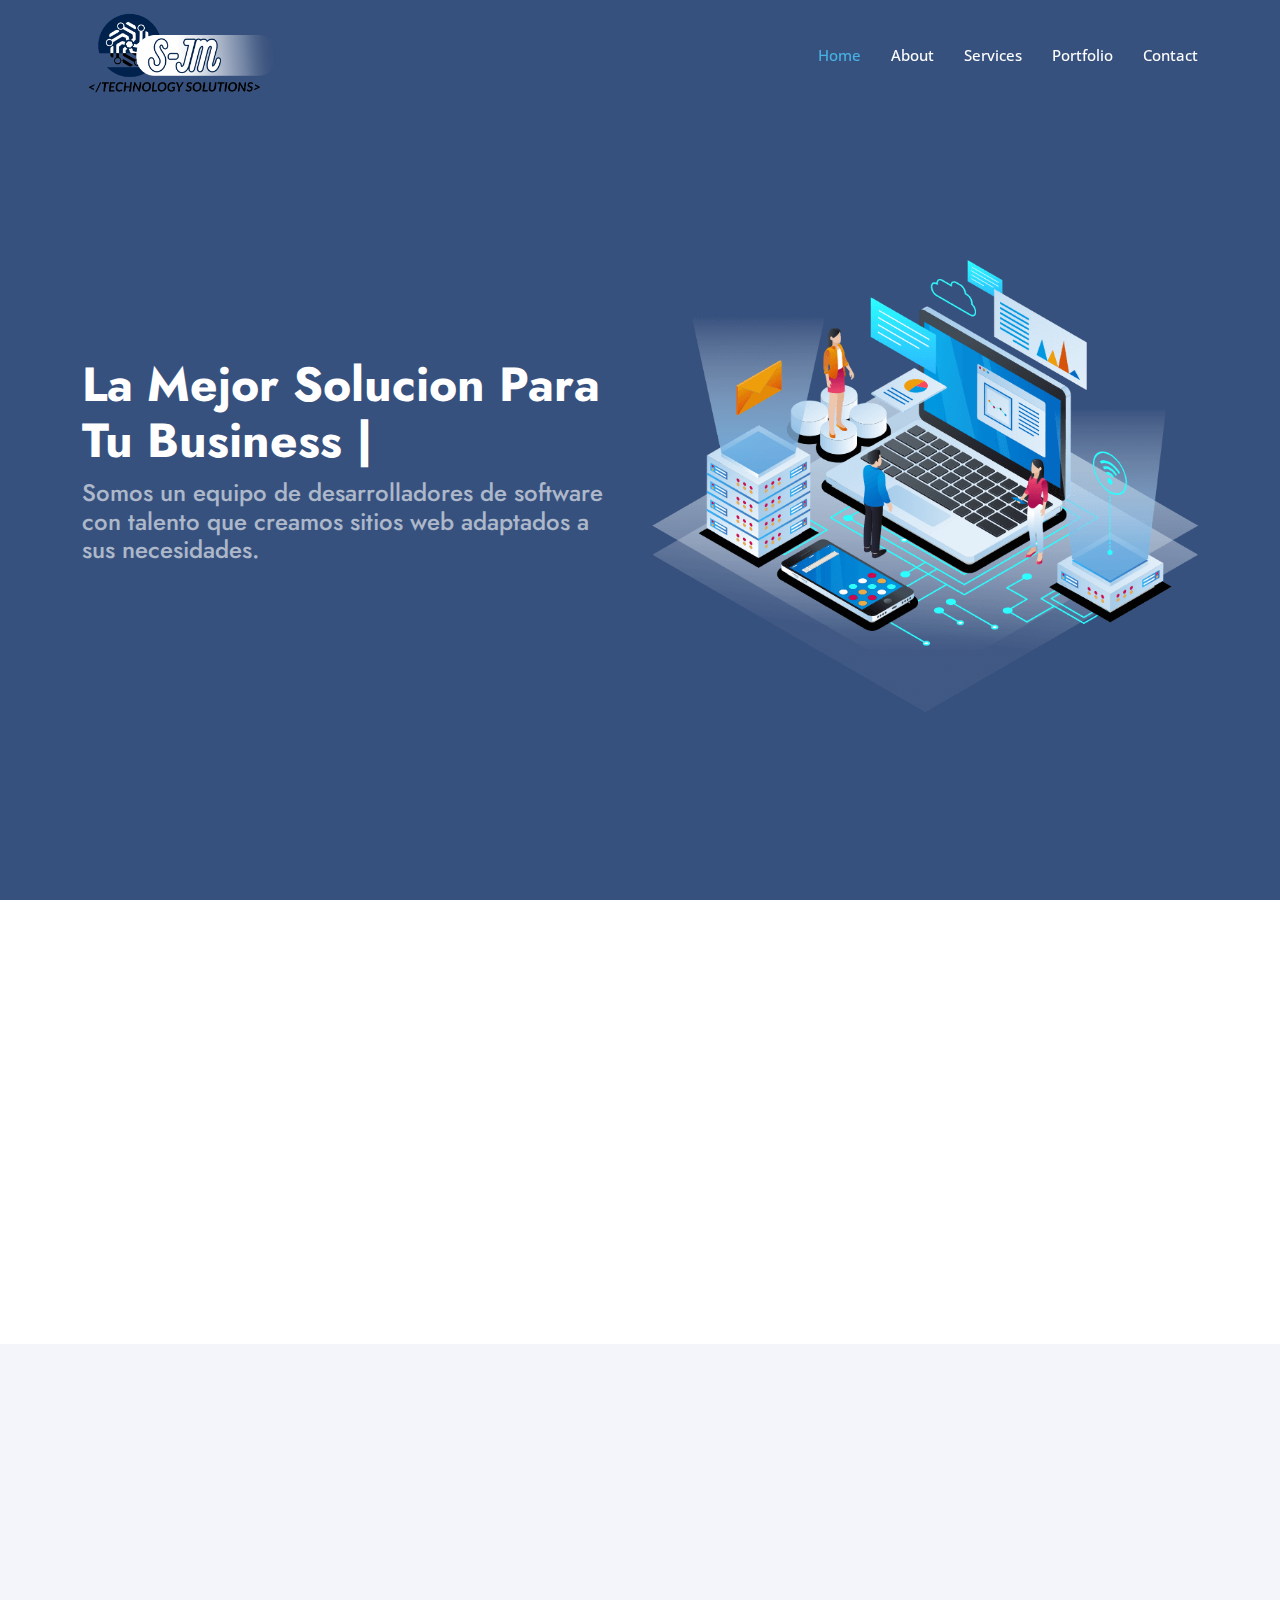
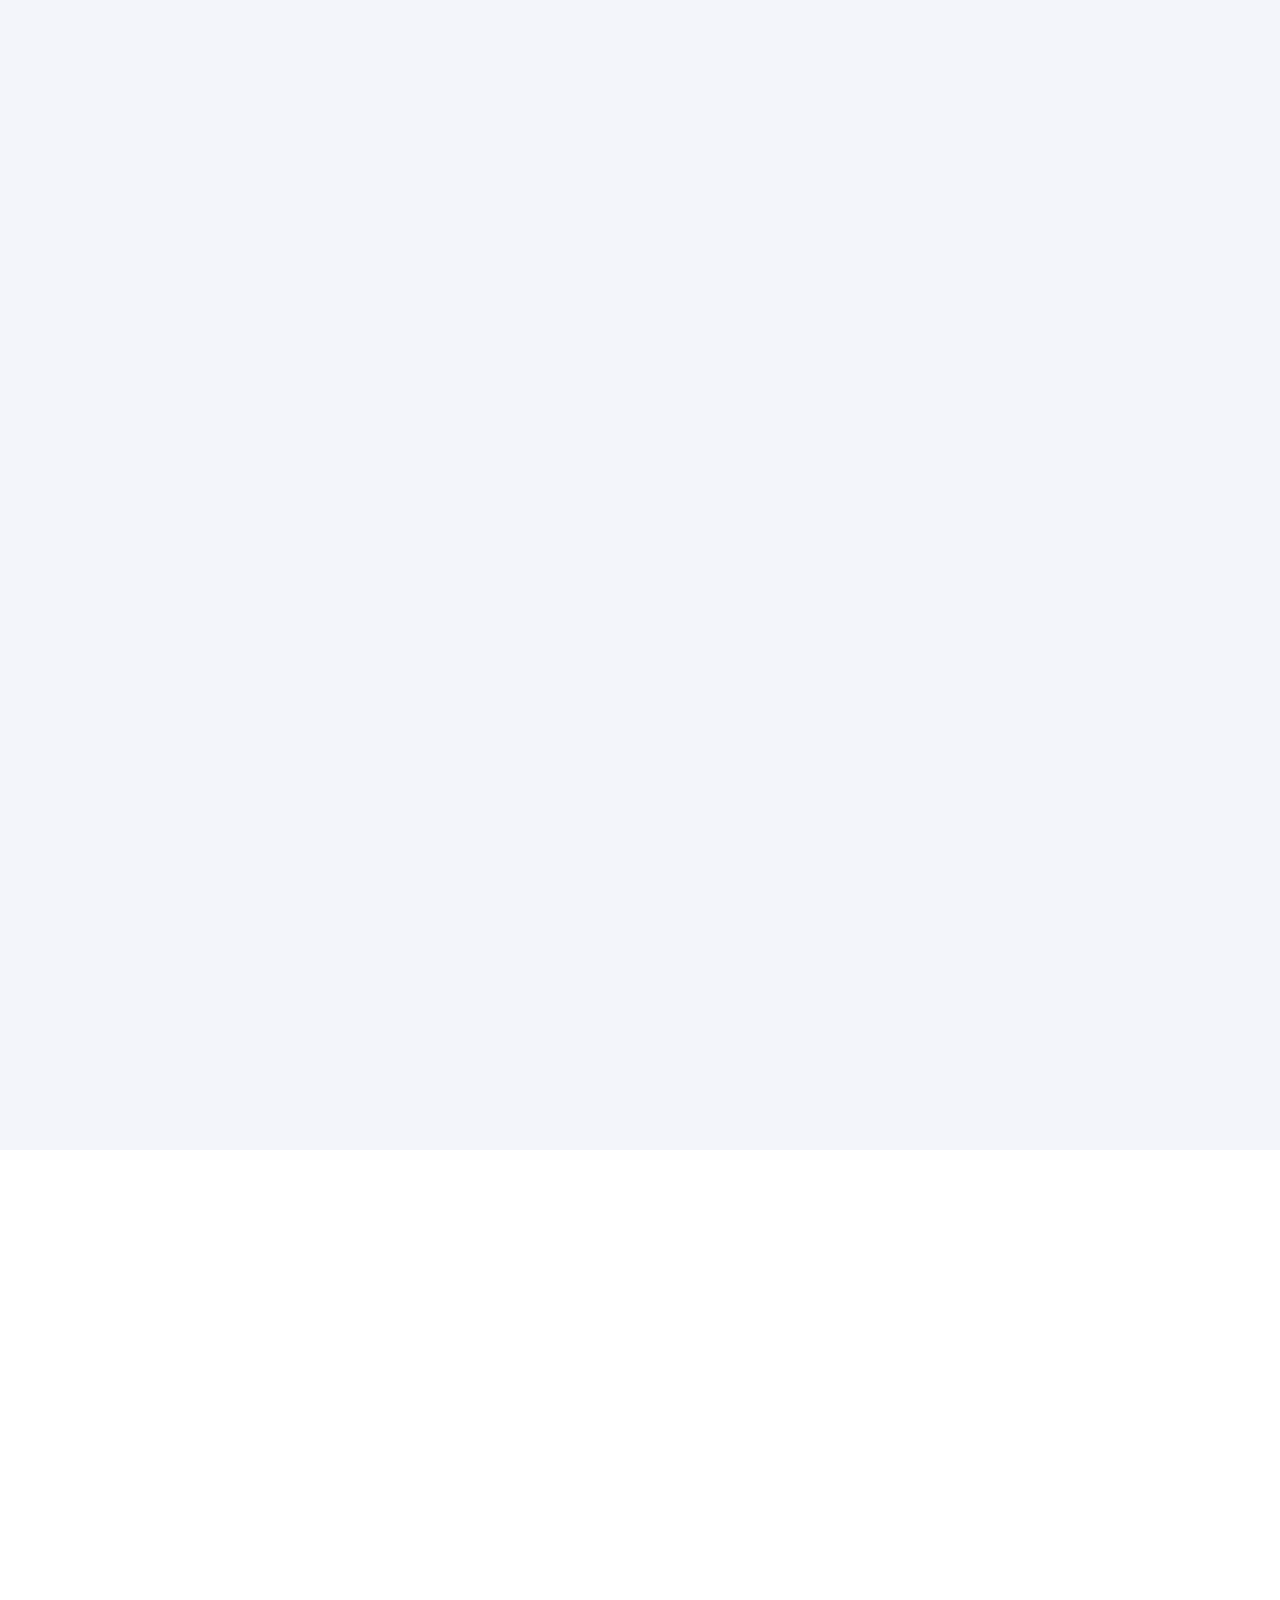
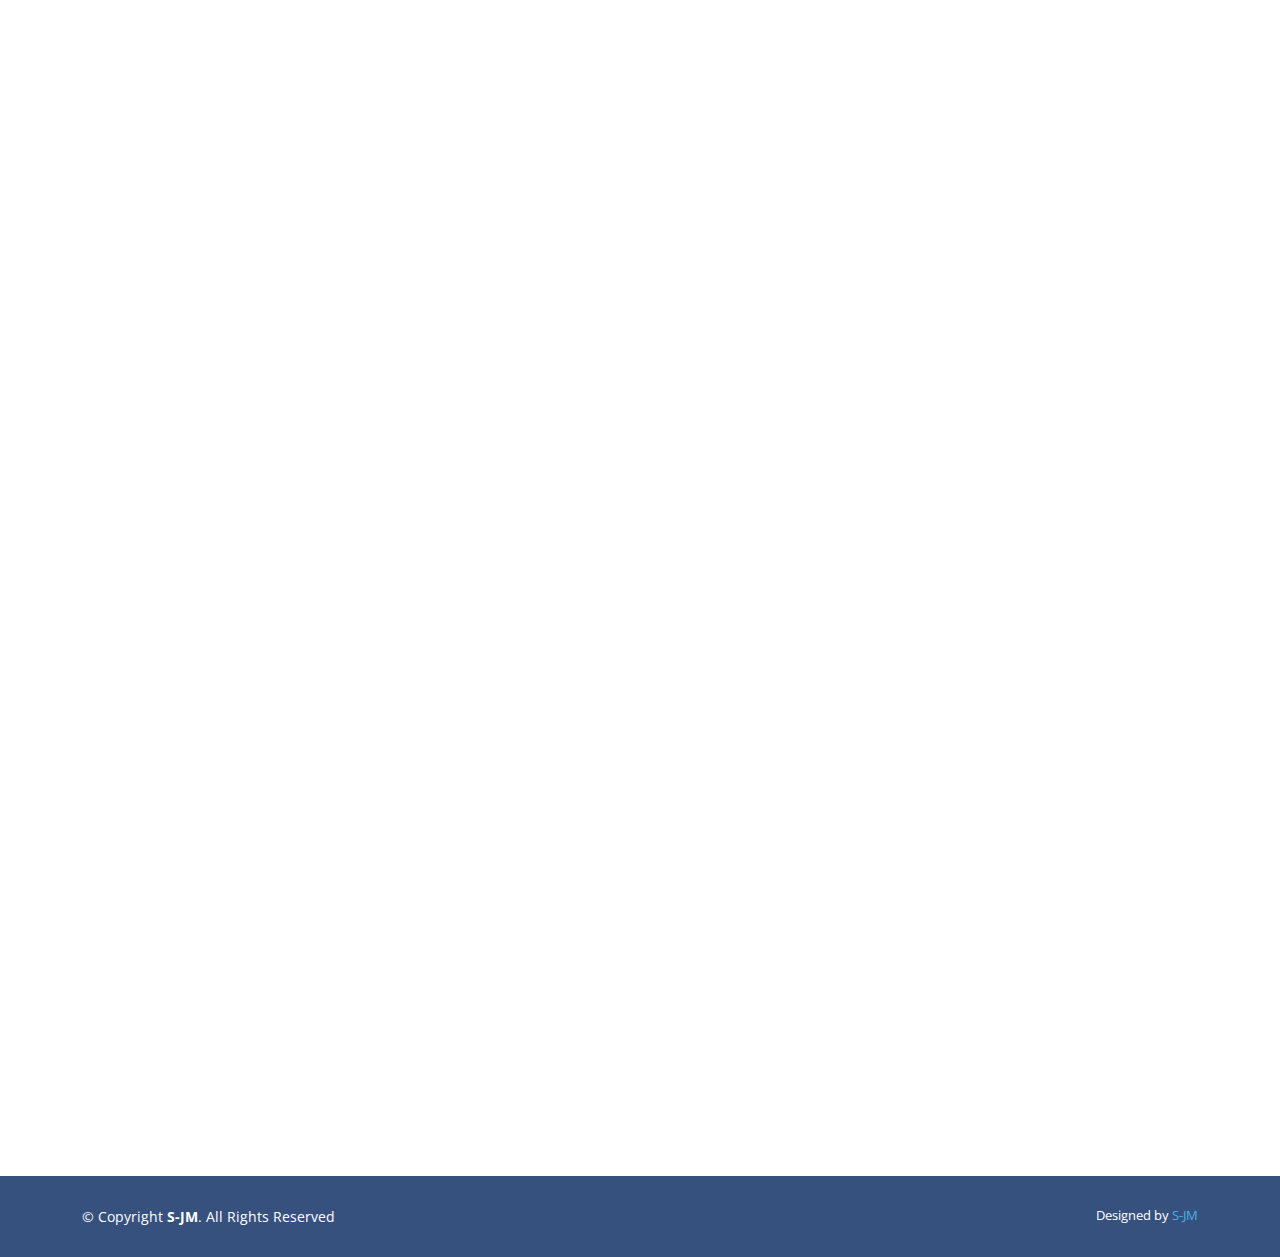
<file: index.html>
<!DOCTYPE html>
<html lang="en">

<head>
  <meta charset="utf-8">
  <meta content="width=device-width, initial-scale=1.0" name="viewport">

  <title>S-JM</title>
  <meta content="" name="description">
  <meta content="" name="keywords">

  <!-- Favicons -->
  <link href="assets/img/favicon.png" rel="icon">
  <link href="assets/img/apple-touch-icon.png" rel="apple-touch-icon">

  <!-- Google Fonts -->
  <link href="https://fonts.googleapis.com/css?family=Open+Sans:300,300i,400,400i,600,600i,700,700i|Jost:300,300i,400,400i,500,500i,600,600i,700,700i|Poppins:300,300i,400,400i,500,500i,600,600i,700,700i" rel="stylesheet">

  <!-- Vendor CSS Files -->
  <link href="assets/vendor/aos/aos.css" rel="stylesheet">
  <link href="assets/vendor/bootstrap/css/bootstrap.min.css" rel="stylesheet">
  <link href="assets/vendor/bootstrap-icons/bootstrap-icons.css" rel="stylesheet">
  <link href="assets/vendor/boxicons/css/boxicons.min.css" rel="stylesheet">
  <link href="assets/vendor/glightbox/css/glightbox.min.css" rel="stylesheet">
  <link href="assets/vendor/remixicon/remixicon.css" rel="stylesheet">
  <link href="assets/vendor/swiper/swiper-bundle.min.css" rel="stylesheet">

  <!-- Template Main CSS File -->
  <link href="assets/css/style.css" rel="stylesheet">
</head>

<body>

  <!-- ======= Header ======= -->
  <header id="header" class="fixed-top ">
    <div class="container d-flex align-items-center">

      <!--<h1 class="logo me-auto"><a href="index.html">sin logo</a></h1>-->
      <!--lo anterior es de prueba -->
       <a href="index.html" class="logo me-auto"><img src="assets/img/innovacode202.png" alt="" class="img-fluid"></a>

      <nav id="navbar" class="navbar">
        <ul>
          <li><a class="nav-link scrollto active" href="#hero">Home</a></li>
          <li><a class="nav-link scrollto" href="#about">About</a></li>
          <li><a class="nav-link scrollto" href="#services">Services</a></li>
          <li><a class="nav-link  active scrollto" href="#portfolio">Portfolio</a></li>
          <li><a class="nav-link scrollto" href="#contact">Contact</a></li>
        </ul>
        <i class="bi bi-list mobile-nav-toggle"></i>
      </nav><!-- .navbar -->

    </div>
  </header><!-- End Header -->

  <!-- ======= Hero Section ======= -->
  <section id="hero" class="d-flex align-items-center">

    <div class="container">
      <div class="row">
        <div class="col-lg-6 d-flex flex-column justify-content-center pt-4 pt-lg-0 order-2 order-lg-1" data-aos="fade-up" data-aos-delay="200">
          <h1>La Mejor Solucion Para Tu  <span id="typed-text"></span><span class="ityped-cursor"> |</span></h1>
          <h2>Somos un equipo de desarrolladores de software con talento que creamos sitios web adaptados a sus necesidades.</h2>
          <div class="d-flex justify-content-center justify-content-lg-start">
           <!-- <a href="#about" class="btn-get-started scrollto">Get Started</a>
            <a href="https://www.youtube.com/watch?=jDDaplaOz7Q" class="glightbox btn-watch-video"><i class="bi bi-play-circle"></i><span>Watch Video</span></a>
         
           -->
          </div>
        </div>
        <div class="col-lg-6 order-1 order-lg-2 hero-img" data-aos="zoom-in" data-aos-delay="200">
          <img src="assets/img/hero-img.png" class="img-fluid animated" alt="">
        </div>
      </div>
    </div>

  </section><!-- End Hero -->

  <main id="main">

    <!-- ======= Clients Section ======= -->
    <!-- para cuando tengamos uno XD-->
  <!--  <section id="clients" class="clients section-bg">
      <div class="container">

        <div class="row" data-aos="zoom-in">

          <div class="col-lg-2 col-md-4 col-6 d-flex align-items-center justify-content-center">
            <img src="assets/img/clients/client-1.png" class="img-fluid" alt="">
          </div>

        </div>

      </div>
    </section>-->
    <!-- End Cliens Section -->

    <!-- ======= About Us Section ======= -->
    <section id="about" class="about">
      <div class="container" data-aos="fade-up">

        <div class="section-title">
          <h2>About Us</h2>
        </div>

        <div class="row content">
          <div class="col-lg-6">
            <p>
              Somos una empresa de desarrollo de software especializada en impulsar la innovación y transformación digital en tu negocio.
            </p>
            <ul>
              <li><i class="ri-check-double-line"></i> Software a medida para tus necesidades.</li>
              <li><i class="ri-check-double-line"></i> Automatización de tareas repetitivas.
                Integración de diferentes sistemas.</li>
              <li><i class="ri-check-double-line"></i> Aplicaciones web y móviles intuitivas.</li>
            </ul>
          </div>
          <div class="col-lg-6 pt-4 pt-lg-0">
            <p>
              En Innovacode, nos regimos por principios fundamentales de innovación, calidad y compromiso. 
              Valoramos la colaboración estrecha con nuestros clientes, fomentando relaciones duraderas basadas 
              en la confianza mutua. Nuestra misión es ser impulsores de la excelencia tecnológica, proporcionando 
              soluciones que no solo cumplan, sino que superen las expectativas de nuestros clientes.
            </p>
            <!-- en caso de mas informacion ejemplo: fotos e informacion de los integrante -->
           <!-- <a href="#" class="btn-learn-more">Learn More</a>-->
          </div>
        </div>

      </div>
    </section><!-- End About Us Section -->

    <!-- ======= Why Us Section ======= -->
    <section id="why-us" class="why-us section-bg">
      <div class="container-fluid" data-aos="fade-up">

        <div class="row">

          <div class="col-lg-7 d-flex flex-column justify-content-center align-items-stretch  order-2 order-lg-1">

            <div class="content">
              <h3>En S-JM <strong>¿Qué hacemos?</strong></h3>
              <p>
                Buscamos constantemente nuevas tecnologías y metodologías para ofrecer soluciones a la vanguardia del mercado,
 nos comprometemos con la entrega de soluciones de alta calidad que satisfagan y superen las expectativas de nuestros clientes y 
 establecemos relaciones duraderas con nuestros clientes basadas en la confianza mutua y el trabajo en equipo.
              </p>
            </div>

            <div class="accordion-list">
              <ul>
                <li>
                  <a data-bs-toggle="collapse" class="collapse" data-bs-target="#accordion-list-1"><span>01</span> Desarrollo de software personalizado <i class="bx bx-chevron-down icon-show"></i><i class="bx bx-chevron-up icon-close"></i></a>
                  <div id="accordion-list-1" class="collapse show" data-bs-parent=".accordion-list">
                    <p>
                      Diseñamos y desarrollamos soluciones de software a medida, adaptadas a las necesidades específicas de cada cliente.
                    </p>
                  </div>
                </li>

                <li>
                  <a data-bs-toggle="collapse" data-bs-target="#accordion-list-2" class="collapsed"><span>02</span> Aplicaciones móviles y web <i class="bx bx-chevron-down icon-show"></i><i class="bx bx-chevron-up icon-close"></i></a>
                  <div id="accordion-list-2" class="collapse" data-bs-parent=".accordion-list">
                    <p>
                      Creamos aplicaciones móviles y sitios web innovadores que destacan por su funcionalidad, diseño intuitivo y rendimiento excepcional.
                    </p>
                  </div>
                </li>

                <li>
                  <a data-bs-toggle="collapse" data-bs-target="#accordion-list-3" class="collapsed"><span>03</span> Mantenimiento y soporte <i class="bx bx-chevron-down icon-show"></i><i class="bx bx-chevron-up icon-close"></i></a>
                  <div id="accordion-list-3" class="collapse" data-bs-parent=".accordion-list">
                    <p>
                      Ofrecemos servicios de mantenimiento continuo y soporte técnico para garantizar el rendimiento y la confiabilidad de las soluciones desarrolladas por S-JM.
                    </p>
                  </div>
                </li>

              </ul>
            </div>

          </div>

          <div class="col-lg-5 align-items-stretch order-1 order-lg-2 img" style='background-image: url("assets/img/why-us.png");' data-aos="zoom-in" data-aos-delay="150">&nbsp;</div>
        </div>

      </div>
    </section><!-- End Why Us Section -->

    <!-- ======= Skills Section ======= -->

    <!-- esto lo podemo quizas usar despues, no lo veo necesario  
    <section id="skills" class="skills">
      <div class="container" data-aos="fade-up">

        <div class="row">
          <div class="col-lg-6 d-flex align-items-center" data-aos="fade-right" data-aos-delay="100">
            <img src="assets/img/skills.png" class="img-fluid" alt="">
          </div>
          <div class="col-lg-6 pt-4 pt-lg-0 content" data-aos="fade-left" data-aos-delay="100">
            <h3>Voluptatem dignissimos provident quasi corporis voluptates</h3>
            <p class="fst-italic">
              Lorem ipsum dolor sit amet, consectetur adipiscing elit, sed do eiusmod tempor incididunt ut labore et dolore
              magna aliqua.
            </p>

            <div class="skills-content">

              <div class="progress">
                <span class="skill">HTML <i class="val">100%</i></span>
                <div class="progress-bar-wrap">
                  <div class="progress-bar" role="progressbar" aria-valuenow="100" aria-valuemin="0" aria-valuemax="100"></div>
                </div>
              </div>

              <div class="progress">
                <span class="skill">CSS <i class="val">90%</i></span>
                <div class="progress-bar-wrap">
                  <div class="progress-bar" role="progressbar" aria-valuenow="90" aria-valuemin="0" aria-valuemax="100"></div>
                </div>
              </div>

              <div class="progress">
                <span class="skill">JavaScript <i class="val">75%</i></span>
                <div class="progress-bar-wrap">
                  <div class="progress-bar" role="progressbar" aria-valuenow="75" aria-valuemin="0" aria-valuemax="100"></div>
                </div>
              </div>

              <div class="progress">
                <span class="skill">Photoshop <i class="val">55%</i></span>
                <div class="progress-bar-wrap">
                  <div class="progress-bar" role="progressbar" aria-valuenow="55" aria-valuemin="0" aria-valuemax="100"></div>
                </div>
              </div>

            </div>

          </div>
        </div>

      </div>
    </section>
    -->
    <!-- End Skills Section -->

    <!-- ======= Services Section ======= -->
    <section id="services" class="services section-bg">
      <div class="container" data-aos="fade-up">

        <div class="section-title">
          <h2>Services</h2>
          <p>Nuestra gamas de servicios que ofrecemos y muchos mas </p>
        </div>

        <div class="row">
          <div class="col-xl-3 col-md-6 d-flex align-items-stretch" data-aos="zoom-in" data-aos-delay="100">
            <div class="icon-box">
              <div class="icon"><i class="bx bxl-dribbble"></i></div>
              <h4><a href="">Desarrollo de software a medida</a></h4>
              <ul>
                <li> Sitios web , Aplicaciones web.</li>
              <li> Aplicaciones móviles,Software de escritorio. </li>
                <li> Creacion e integración de APIs.</li>
              </ul>
            </div>
          </div>

          <div class="col-xl-3 col-md-6 d-flex align-items-stretch mt-4 mt-md-0" data-aos="zoom-in" data-aos-delay="200">
            <div class="icon-box">
              <div class="icon"><i class="bx bx-file"></i></div>
              <h4><a href="">Consultoría tecnológica</a></h4>
              <ul>
                <li> Implementación de software.</li>
              <li> Arquitectura de software.</li>
                <li> Gestión de proyectos.</li>
              </ul>
            </div>
          </div>

          <div class="col-xl-3 col-md-6 d-flex align-items-stretch mt-4 mt-xl-0" data-aos="zoom-in" data-aos-delay="300">
            <div class="icon-box">
              <div class="icon"><i class="bx bx-tachometer"></i></div>
              <h4><a href=""> Mantenimiento y soporte</a></h4>
              <ul>
                <li> Soporte técnico.</li>
              <li> Mantenimiento preventivo.</li>
                <li> Monitoreo de sistemas.</li>
                <li> Disaster recovery.</li>
              </ul>
            </div>
          </div>

          <div class="col-xl-3 col-md-6 d-flex align-items-stretch mt-4 mt-xl-0" data-aos="zoom-in" data-aos-delay="400">
            <div class="icon-box">
              <div class="icon"><i class="bx bx-layer"></i></div>
              <h4><a href="">Otros servicios</a></h4>
              <li> Diseño y desarrollo de interfaces de usuario.</li>
              <li> Alojamiento web y gestión de servidores.</li>
                <li> Análisis de datos.</li>
            </div>
          </div>

        </div>

      </div>
    </section><!-- End Services Section -->

    <!-- ======= Portfolio Section ======= -->
    <!--cuando tengamos portafolio xd ////////////////////////////////
    -->
    <section id="portfolio" class="portfolio">
      <div class="container" data-aos="fade-up">

        <div class="section-title">
          <h2>Portfolio</h2>
          <p>Nuestro portafolio, tiene una colección seleccionada de proyectos que demuestran nustras capacidades en desarrollo de software y diseño web.</p>
        </div>

        <ul id="portfolio-flters" class="d-flex justify-content-center" data-aos="fade-up" data-aos-delay="100">
          <li data-filter="*" class="filter-active">All</li>
          <li data-filter=".filter-app">Software</li>
          <li data-filter=".filter-card">App movil</li>
          <li data-filter=".filter-web">Web</li>
        </ul>

        <div class="row portfolio-container" data-aos="fade-up" data-aos-delay="200">

          <div class="col-lg-4 col-md-6 portfolio-item filter-app">
            <div class="portfolio-img"><img src="assets/img/portfolio/Calendario.png" class="img-fluid" alt=""></div>
            <div class="portfolio-info">
              <h4>Calendario de eventos</h4>
              <a href="assets/img/portfolio/Calendario.png" data-gallery="portfolioGallery" class="portfolio-lightbox preview-link"><i class="bx bx-plus"></i></a>
              <a href="portfolio-details.html" class="details-link" title="More Details"><i class="bx bx-link"></i></a>
            </div>
          </div>

          <div class="col-lg-4 col-md-6 portfolio-item filter-web">
            <div class="portfolio-img"><img src="assets/img/portfolio/e-learning4.jpg" class="img-fluid" alt=""></div>
            <div class="portfolio-info">
              <h4>E-learning</h4>
              <a href="assets/img/portfolio/e-learning4.jpg" data-gallery="portfolioGallery" class="portfolio-lightbox preview-link" ><i class="bx bx-plus"></i></a>
              <a href="portfolio-details-e-learning.html" class="details-link" title="More Details"><i class="bx bx-link"></i></a>
            </div>
          </div>

          <div class="col-lg-4 col-md-6 portfolio-item filter-card">
            <div class="portfolio-img"><img src="assets/img/portfolio/divisas-telefonoc.jpg" class="img-fluid" alt=""></div>
            <div class="portfolio-info">
              <h4>App cambio efectivo</h4>
              <a href="assets/img/portfolio/divisas-telefono.jpg" data-gallery="portfolioGallery" class="portfolio-lightbox preview-link"><i class="bx bx-plus"></i></a>
              <a href="portfolio-details-app.html" class="details-link" title="More Details"><i class="bx bx-link"></i></a>
            </div>
          </div>

        </div>

      </div>
    </section>
    
    <!-- End Portfolio Section -->

    <!-- ======= Team Section ======= -->

    <!--
    <section id="team" class="team section-bg">
      <div class="container" data-aos="fade-up">

        <div class="section-title">
          <h2>Team</h2>
          <p>Magnam dolores commodi suscipit. Necessitatibus eius consequatur ex aliquid fuga eum quidem. Sit sint consectetur velit. Quisquam quos quisquam cupiditate. Et nemo qui impedit suscipit alias ea. Quia fugiat sit in iste officiis commodi quidem hic quas.</p>
        </div>

        <div class="row">

          <div class="col-lg-6" data-aos="zoom-in" data-aos-delay="100">
            <div class="member d-flex align-items-start">
              <div class="pic"><img src="assets/img/team/team-1.jpg" class="img-fluid" alt=""></div>
              <div class="member-info">
                <h4>S</h4>
                <span>Chief Executive Officer</span>
                <p>Explicabo voluptatem mollitia et repellat qui dolorum quasi</p>
                <div class="social">
                  <a href=""><i class="ri-twitter-fill"></i></a>
                  <a href=""><i class="ri-facebook-fill"></i></a>
                  <a href=""><i class="ri-instagram-fill"></i></a>
                  <a href=""> <i class="ri-linkedin-box-fill"></i> </a>
                </div>
              </div>
            </div>
          </div>

          <div class="col-lg-6 mt-4 mt-lg-0" data-aos="zoom-in" data-aos-delay="200">
            <div class="member d-flex align-items-start">
              <div class="pic"><img src="assets/img/team/team-2.jpg" class="img-fluid" alt=""></div>
              <div class="member-info">
                <h4>J</h4>
                <span>Product Manager</span>
                <p>Aut maiores voluptates amet et quis praesentium qui senda para</p>
                <div class="social">
                  <a href=""><i class="ri-twitter-fill"></i></a>
                  <a href=""><i class="ri-facebook-fill"></i></a>
                  <a href=""><i class="ri-instagram-fill"></i></a>
                  <a href=""> <i class="ri-linkedin-box-fill"></i> </a>
                </div>
              </div>
            </div>
          </div>

          <div class="col-lg-6 mt-4" data-aos="zoom-in" data-aos-delay="300">
            <div class="member d-flex align-items-start">
              <div class="pic"><img src="assets/img/team/team-3.jpg" class="img-fluid" alt=""></div>
              <div class="member-info">
                <h4>M</h4>
                <span>CTO</span>
                <p>Quisquam facilis cum velit laborum corrupti fuga rerum quia</p>
                <div class="social">
                  <a href=""><i class="ri-twitter-fill"></i></a>
                  <a href=""><i class="ri-facebook-fill"></i></a>
                  <a href=""><i class="ri-instagram-fill"></i></a>
                  <a href=""> <i class="ri-linkedin-box-fill"></i> </a>
                </div>
              </div>
            </div>
          </div>

          

        </div>

      </div>
    </section>
  -->
    <!-- End Team Section -->

    <!-- ======= Pricing Section ======= -->

    <!-- 
    <section id="pricing" class="pricing">
      <div class="container" data-aos="fade-up">

        <div class="section-title">
          <h2>Pricing</h2>
          <p>Magnam dolores commodi suscipit. Necessitatibus eius consequatur ex aliquid fuga eum quidem. Sit sint consectetur velit. Quisquam quos quisquam cupiditate. Et nemo qui impedit suscipit alias ea. Quia fugiat sit in iste officiis commodi quidem hic quas.</p>
        </div>

        <div class="row">

          <div class="col-lg-4" data-aos="fade-up" data-aos-delay="100">
            <div class="box">
              <h3>Free Plan</h3>
              <h4><sup>$</sup>0<span>per month</span></h4>
              <ul>
                <li><i class="bx bx-check"></i> Quam adipiscing vitae proin</li>
                <li><i class="bx bx-check"></i> Nec feugiat nisl pretium</li>
                <li><i class="bx bx-check"></i> Nulla at volutpat diam uteera</li>
                <li class="na"><i class="bx bx-x"></i> <span>Pharetra massa massa ultricies</span></li>
                <li class="na"><i class="bx bx-x"></i> <span>Massa ultricies mi quis hendrerit</span></li>
              </ul>
              <a href="#" class="buy-btn">Get Started</a>
            </div>
          </div>

          <div class="col-lg-4 mt-4 mt-lg-0" data-aos="fade-up" data-aos-delay="200">
            <div class="box featured">
              <h3>Business Plan</h3>
              <h4><sup>$</sup>29<span>per month</span></h4>
              <ul>
                <li><i class="bx bx-check"></i> Quam adipiscing vitae proin</li>
                <li><i class="bx bx-check"></i> Nec feugiat nisl pretium</li>
                <li><i class="bx bx-check"></i> Nulla at volutpat diam uteera</li>
                <li><i class="bx bx-check"></i> Pharetra massa massa ultricies</li>
                <li><i class="bx bx-check"></i> Massa ultricies mi quis hendrerit</li>
              </ul>
              <a href="#" class="buy-btn">Get Started</a>
            </div>
          </div>

          <div class="col-lg-4 mt-4 mt-lg-0" data-aos="fade-up" data-aos-delay="300">
            <div class="box">
              <h3>Developer Plan</h3>
              <h4><sup>$</sup>49<span>per month</span></h4>
              <ul>
                <li><i class="bx bx-check"></i> Quam adipiscing vitae proin</li>
                <li><i class="bx bx-check"></i> Nec feugiat nisl pretium</li>
                <li><i class="bx bx-check"></i> Nulla at volutpat diam uteera</li>
                <li><i class="bx bx-check"></i> Pharetra massa massa ultricies</li>
                <li><i class="bx bx-check"></i> Massa ultricies mi quis hendrerit</li>
              </ul>
              <a href="#" class="buy-btn">Get Started</a>
            </div>
          </div>

        </div>

      </div>
    </section>
  -->
    <!-- End Pricing Section -->

    <!-- ======= Frequently Asked Questions Section ======= -->

    <!--
    <section id="faq" class="faq section-bg">
      <div class="container" data-aos="fade-up">

        <div class="section-title">
          <h2>Frequently Asked Questions</h2>
          <p>Magnam dolores commodi suscipit. Necessitatibus eius consequatur ex aliquid fuga eum quidem. Sit sint consectetur velit. Quisquam quos quisquam cupiditate. Et nemo qui impedit suscipit alias ea. Quia fugiat sit in iste officiis commodi quidem hic quas.</p>
        </div>

        <div class="faq-list">
          <ul>
            <li data-aos="fade-up" data-aos-delay="100">
              <i class="bx bx-help-circle icon-help"></i> <a data-bs-toggle="collapse" class="collapse" data-bs-target="#faq-list-1">Non consectetur a erat nam at lectus urna duis? <i class="bx bx-chevron-down icon-show"></i><i class="bx bx-chevron-up icon-close"></i></a>
              <div id="faq-list-1" class="collapse show" data-bs-parent=".faq-list">
                <p>
                  Feugiat pretium nibh ipsum consequat. Tempus iaculis urna id volutpat lacus laoreet non curabitur gravida. Venenatis lectus magna fringilla urna porttitor rhoncus dolor purus non.
                </p>
              </div>
            </li>

            <li data-aos="fade-up" data-aos-delay="200">
              <i class="bx bx-help-circle icon-help"></i> <a data-bs-toggle="collapse" data-bs-target="#faq-list-2" class="collapsed">Feugiat scelerisque varius morbi enim nunc? <i class="bx bx-chevron-down icon-show"></i><i class="bx bx-chevron-up icon-close"></i></a>
              <div id="faq-list-2" class="collapse" data-bs-parent=".faq-list">
                <p>
                  Dolor sit amet consectetur adipiscing elit pellentesque habitant morbi. Id interdum velit laoreet id donec ultrices. Fringilla phasellus faucibus scelerisque eleifend donec pretium. Est pellentesque elit ullamcorper dignissim. Mauris ultrices eros in cursus turpis massa tincidunt dui.
                </p>
              </div>
            </li>

            <li data-aos="fade-up" data-aos-delay="300">
              <i class="bx bx-help-circle icon-help"></i> <a data-bs-toggle="collapse" data-bs-target="#faq-list-3" class="collapsed">Dolor sit amet consectetur adipiscing elit? <i class="bx bx-chevron-down icon-show"></i><i class="bx bx-chevron-up icon-close"></i></a>
              <div id="faq-list-3" class="collapse" data-bs-parent=".faq-list">
                <p>
                  Eleifend mi in nulla posuere sollicitudin aliquam ultrices sagittis orci. Faucibus pulvinar elementum integer enim. Sem nulla pharetra diam sit amet nisl suscipit. Rutrum tellus pellentesque eu tincidunt. Lectus urna duis convallis convallis tellus. Urna molestie at elementum eu facilisis sed odio morbi quis
                </p>
              </div>
            </li>

            <li data-aos="fade-up" data-aos-delay="400">
              <i class="bx bx-help-circle icon-help"></i> <a data-bs-toggle="collapse" data-bs-target="#faq-list-4" class="collapsed">Tempus quam pellentesque nec nam aliquam sem et tortor consequat? <i class="bx bx-chevron-down icon-show"></i><i class="bx bx-chevron-up icon-close"></i></a>
              <div id="faq-list-4" class="collapse" data-bs-parent=".faq-list">
                <p>
                  Molestie a iaculis at erat pellentesque adipiscing commodo. Dignissim suspendisse in est ante in. Nunc vel risus commodo viverra maecenas accumsan. Sit amet nisl suscipit adipiscing bibendum est. Purus gravida quis blandit turpis cursus in.
                </p>
              </div>
            </li>

            <li data-aos="fade-up" data-aos-delay="500">
              <i class="bx bx-help-circle icon-help"></i> <a data-bs-toggle="collapse" data-bs-target="#faq-list-5" class="collapsed">Tortor vitae purus faucibus ornare. Varius vel pharetra vel turpis nunc eget lorem dolor? <i class="bx bx-chevron-down icon-show"></i><i class="bx bx-chevron-up icon-close"></i></a>
              <div id="faq-list-5" class="collapse" data-bs-parent=".faq-list">
                <p>
                  Laoreet sit amet cursus sit amet dictum sit amet justo. Mauris vitae ultricies leo integer malesuada nunc vel. Tincidunt eget nullam non nisi est sit amet. Turpis nunc eget lorem dolor sed. Ut venenatis tellus in metus vulputate eu scelerisque.
                </p>
              </div>
            </li>

          </ul>
        </div>

      </div>
    </section>
  -->
    <!-- End Frequently Asked Questions Section -->

    <!-- ======= Contact Section ======= -->
    <section id="contact" class="contact">
      <div class="container" data-aos="fade-up">

        <div class="section-title">
          <h2>Contact</h2>
          <p></p>
        </div>

        <div class="row">

          <div class="col-lg-5 d-flex align-items-stretch">
            <div class="info">
              <div class="address">
                <i class="bi bi-geo-alt"></i>
                <h4>Location:</h4>
                <p>Venezuela</p>
              </div>

              <div class="email">
                <i class="bi bi-envelope"></i>
                <h4>Email:</h4>
                <p>sjmtechsolutionss@gmail.com</p>
              </div>

              <div class="phone">
                <i class="bi bi-linkedin"></i>
                <h4>linkedin</h4>
                <p><a href="https://www.linkedin.com/in/innovacode-technology-solutions">Nuestro linkedin</a></p>
              </div>
              <iframe src="https://www.google.com/maps/embed?pb=!1m10!1m8!1m3!1d490.3783620476932!2d-66.8510023!3d10.4985458!3m2!1i1024!2i768!4f13.1!5e0!3m2!1ses!2sve!4v1710901752198!5m2!1ses!2sve"  frameborder="0" style="border:0; width: 100%; height: 290px;" allowfullscreen></iframe>
            </div>

          </div>

          <div class="col-lg-7 mt-5 mt-lg-0 d-flex align-items-stretch">
            <form id="contact-form" role="form" class="php-email-form">
              <div class="row">
                <!--<div class="form-group col-md-6">
                  <label for="name">Your Name</label>
                  <input type="text" name="name" class="form-control" id="name" required>
                </div>
                <div class="form-group col-md-6">
                  <label for="email">Your Email</label>
                  <input type="email" class="form-control" name="email" id="email" required>
                </div>
              </div>
              <div class="form-group">
                <label for="subject">Subject</label>
                <input type="text" class="form-control" name="subject" id="subject" required>
              </div>
              <div class="form-group">
                <label for="message">Message</label>
                <textarea class="form-control" name="message" rows="10" required></textarea>
              </div>
              <div class="my-3">
                <div class="loading">Loading</div>
                <div class="error-message"></div>
                <div class="sent-message">Your message has been sent. Thank you!</div>
              </div>
              <div class="text-center">
                <button type="submit">Send Message</button>
              </div>-->
              <iframe src="https://docs.google.com/forms/d/e/1FAIpQLSfMkdysCISmm4N_L7YUIaEwM82QnoOxW1n6E8tKbw-mL4kuAQ/viewform?embedded=true" width="640" height="600" frameborder="0" marginheight="0" marginwidth="0">Loading…</iframe>            </form>
          </div>

        </div>

      </div>
    </section><!-- End Contact Section -->

  </main><!-- End #main -->

  <!-- ======= Footer ======= -->
  <footer id="footer">

    <!--
      I will be updating it 
      <div class="footer-newsletter">
      <div class="container">
        <div class="row justify-content-center">
          <div class="col-lg-6">
            <h4>Join Our Newsletter</h4>
            <p>Tamen quem nulla quae legam multos aute sint culpa legam noster magna</p>
            <form action="" method="post">
              <input type="email" name="email"><input type="submit" value="Subscribe">
            </form>
          </div>
        </div>
      </div>
    </div>-->

    <!--<div class="footer-top">
      <div class="container">
        <div class="row">

          <div class="col-lg-3 col-md-6 footer-contact">
            <h3>S-JM</h3>
            <p>
              A108 Adam Street <br>
              New York, NY 535022<br>
              United States <br><br>
              <strong>Phone:</strong> +1 5589 55488 55<br>
              <strong>Email:</strong> info@example.com<br>
            </p>
          </div>

          <div class="col-lg-3 col-md-6 footer-links">
            <h4>Useful Links</h4>
            <ul>
              <li><i class="bx bx-chevron-right"></i> <a href="#">Home</a></li>
              <li><i class="bx bx-chevron-right"></i> <a href="#about">About us</a></li>
              <li><i class="bx bx-chevron-right"></i> <a href="#Services">Services</a></li>
              <li><i class="bx bx-chevron-right"></i> <a href="#">Terms of service</a></li>
              <li><i class="bx bx-chevron-right"></i> <a href="#">Privacy policy</a></li>
            </ul>
          </div>

          <div class="col-lg-3 col-md-6 footer-links">
            <h4>Our Services</h4>
            <ul>
              <li><i class="bx bx-chevron-right"></i> <a href="#">Web Design</a></li>
              <li><i class="bx bx-chevron-right"></i> <a href="#">Web Development</a></li>
              <li><i class="bx bx-chevron-right"></i> <a href="#">Product Management</a></li>
              <li><i class="bx bx-chevron-right"></i> <a href="#">Marketing</a></li>
              <li><i class="bx bx-chevron-right"></i> <a href="#">Graphic Design</a></li>
            </ul>
          </div>

          <div class="col-lg-3 col-md-6 footer-links">
            <h4>Our Social Networks</h4>
            <p>Cras fermentum odio eu feugiat lide par naso tierra videa magna derita valies</p>
            <div class="social-links mt-3">
              <a href="#" class="twitter"><i class="bx bxl-twitter"></i></a>
              <a href="#" class="facebook"><i class="bx bxl-facebook"></i></a>
              <a href="#" class="instagram"><i class="bx bxl-instagram"></i></a>
              <a href="#" class="google-plus"><i class="bx bxl-skype"></i></a>
              <a href="#" class="linkedin"><i class="bx bxl-linkedin"></i></a>
            </div>
          </div>

        </div>
      </div>
    </div>-->

    <div class="container footer-bottom clearfix">
      <div class="copyright">
        &copy; Copyright <strong><span>S-JM</span></strong>. All Rights Reserved
      </div>
      <div class="credits">
        Designed by <a href="index.html">S-JM</a>
      </div>
    </div>
  </footer>

  <!-- End Footer -->

  <div id="preloader"></div>
  <a href="#" class="back-to-top d-flex align-items-center justify-content-center"><i class="bi bi-arrow-up-short"></i></a>

  <!-- Vendor JS Files -->
  <script src="assets/vendor/aos/aos.js"></script>
  <script src="assets/vendor/bootstrap/js/bootstrap.bundle.min.js"></script>
  <script src="assets/vendor/glightbox/js/glightbox.min.js"></script>
  <script src="assets/vendor/isotope-layout/isotope.pkgd.min.js"></script>
  <script src="assets/vendor/swiper/swiper-bundle.min.js"></script>
  <script src="assets/vendor/waypoints/noframework.waypoints.js"></script>
  <script src="assets/vendor/php-email-form/validate.js"></script>

  <!-- Template Main JS File -->
  <script src="assets/js/main.js"></script>

</body>

</html>
</file>
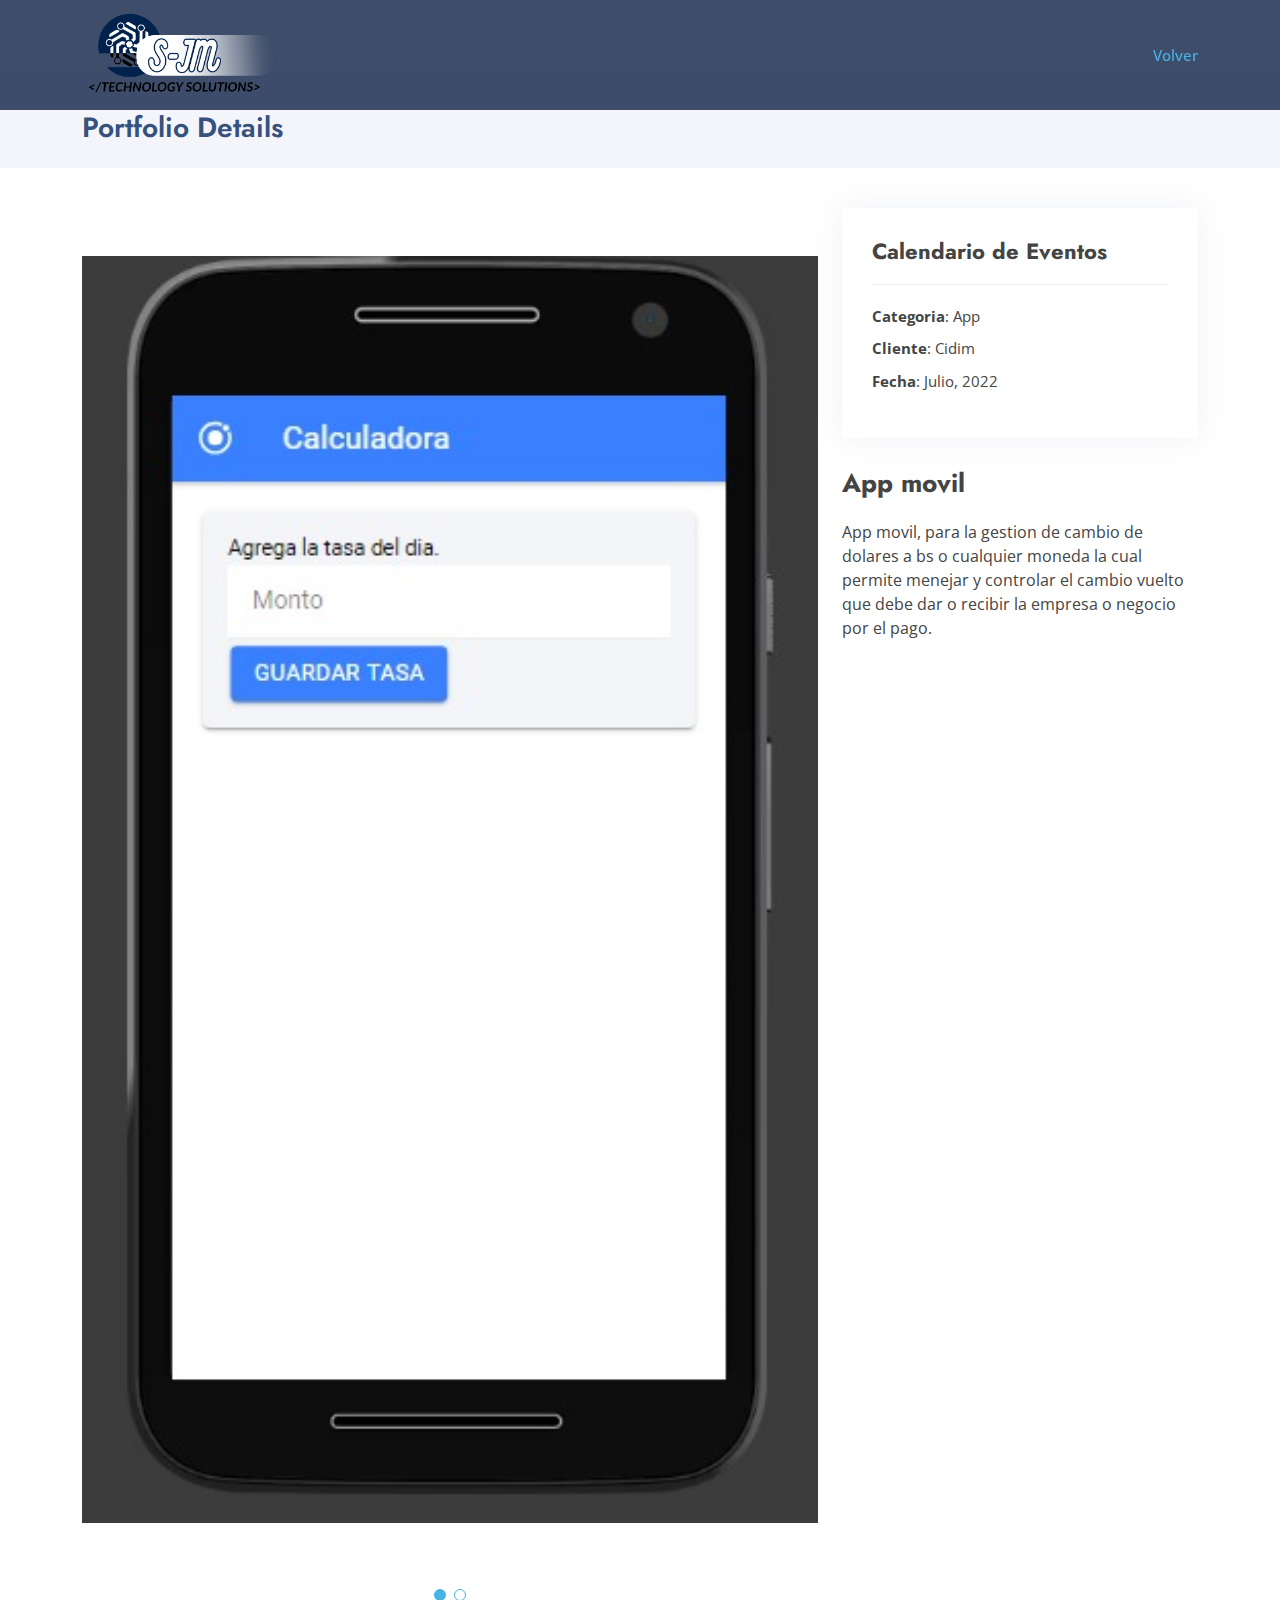
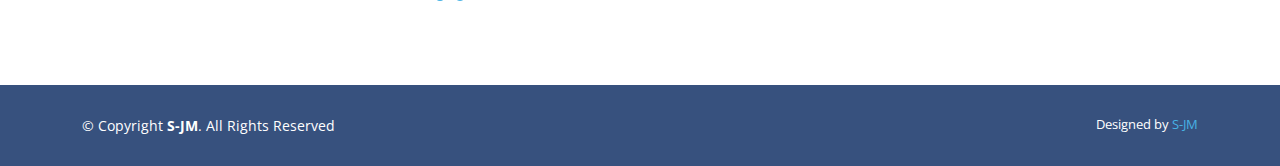
<file: portfolio-details-app.html>
<!DOCTYPE html>
<html lang="en">

<head>
  <meta charset="utf-8">
  <meta content="width=device-width, initial-scale=1.0" name="viewport">

  <title>S-JM</title>
  <meta content="" name="description">
  <meta content="" name="keywords">

  <!-- Favicons -->
  <link href="assets/img/favicon.png" rel="icon">
  <link href="assets/img/apple-touch-icon.png" rel="apple-touch-icon">

  <!-- Google Fonts -->
  <link href="https://fonts.googleapis.com/css?family=Open+Sans:300,300i,400,400i,600,600i,700,700i|Jost:300,300i,400,400i,500,500i,600,600i,700,700i|Poppins:300,300i,400,400i,500,500i,600,600i,700,700i" rel="stylesheet">

  <!-- Vendor CSS Files -->
  <link href="assets/vendor/aos/aos.css" rel="stylesheet">
  <link href="assets/vendor/bootstrap/css/bootstrap.min.css" rel="stylesheet">
  <link href="assets/vendor/bootstrap-icons/bootstrap-icons.css" rel="stylesheet">
  <link href="assets/vendor/boxicons/css/boxicons.min.css" rel="stylesheet">
  <link href="assets/vendor/glightbox/css/glightbox.min.css" rel="stylesheet">
  <link href="assets/vendor/remixicon/remixicon.css" rel="stylesheet">
  <link href="assets/vendor/swiper/swiper-bundle.min.css" rel="stylesheet">

  <!-- Template Main CSS File -->
  <link href="assets/css/style.css" rel="stylesheet">

</head>

<body>

  <!-- ======= Header ======= -->
  <header id="header" class="fixed-top header-inner-pages">
    <div class="container d-flex align-items-center">

      
     
      <a href="index.html" class="logo me-auto"><img src="assets/img/innovacode202.png" alt="" class="img-fluid"></a>
      <nav id="navbar" class="navbar">
        <ul>
          <li><a class="nav-link scrollto active" href="index.html">Volver</a></li>
        </ul>
        <i class="bi bi-list mobile-nav-toggle"></i>
      </nav><!-- .navbar -->

    </div>
  </header><!-- End Header -->

  <main id="main">

    <!-- ======= Breadcrumbs ======= -->
    <section id="breadcrumbs" class="breadcrumbs">
      <div class="container">

       <br>
        <h2>Portfolio Details</h2>

      </div>
    </section><!-- End Breadcrumbs -->

    <!-- ======= Portfolio Details Section ======= -->
    <section id="portfolio-details" class="portfolio-details">
      <div class="container">

        <div class="row gy-4">

          <div class="col-lg-8">
            <div class="portfolio-details-slider swiper">
              <div class="swiper-wrapper align-items-center">

                <div class="swiper-slide">
                  <img src="assets/img/portfolio/divisas-telefono.jpg" alt="">
                </div>

                <div class="swiper-slide">
                  <img src="assets/img/portfolio/divisas-telefono1.jpg" alt="">
                </div>

              </div>
              <div class="swiper-pagination"></div>
            </div>
          </div>

          <div class="col-lg-4">
            <div class="portfolio-info">
              <h3>Calendario de Eventos</h3>
              <ul>
                <li><strong>Categoria</strong>: App</li>
                <li><strong>Cliente</strong>: Cidim </li>
                <li><strong>Fecha</strong>:  Julio, 2022</li>
              </ul>
            </div>
            <div class="portfolio-description">
              <h2>App movil</h2>
              <p>
                App movil, para la gestion de cambio de dolares a bs o cualquier moneda la cual permite menejar y controlar el cambio vuelto que debe dar o recibir la empresa o negocio por el pago.
              </p>
            </div>
          </div>

        </div>

      </div>
    </section><!-- End Portfolio Details Section -->

  </main><!-- End #main -->

  <!-- ======= Footer ======= -->
  <footer id="footer">

  <!--  <div class="footer-newsletter">
      <div class="container">
        <div class="row justify-content-center">
          <div class="col-lg-6">
            <h4>Join Our Newsletter</h4>
            <p>Tamen quem nulla quae legam multos aute sint culpa legam noster magna</p>
            <form action="" method="post">
              <input type="email" name="email"><input type="submit" value="Subscribe">
            </form>
          </div>
        </div>
      </div>
    </div>

    <div class="footer-top">
      <div class="container">
        <div class="row">

          <div class="col-lg-3 col-md-6 footer-contact">
            <p>
              A108 Adam Street <br>
              New York, NY 535022<br>
              United States <br><br>
              <strong>Phone:</strong> +1 5589 55488 55<br>
              <strong>Email:</strong> info@example.com<br>
            </p>
          </div>

          <div class="col-lg-3 col-md-6 footer-links">
            <h4>Useful Links</h4>
            <ul>
              <li><i class="bx bx-chevron-right"></i> <a href="#">Home</a></li>
              <li><i class="bx bx-chevron-right"></i> <a href="#">About us</a></li>
              <li><i class="bx bx-chevron-right"></i> <a href="#">Services</a></li>
              <li><i class="bx bx-chevron-right"></i> <a href="#">Terms of service</a></li>
              <li><i class="bx bx-chevron-right"></i> <a href="#">Privacy policy</a></li>
            </ul>
          </div>

          <div class="col-lg-3 col-md-6 footer-links">
            <h4>Our Services</h4>
            <ul>
              <li><i class="bx bx-chevron-right"></i> <a href="#">Web Design</a></li>
              <li><i class="bx bx-chevron-right"></i> <a href="#">Web Development</a></li>
              <li><i class="bx bx-chevron-right"></i> <a href="#">Product Management</a></li>
              <li><i class="bx bx-chevron-right"></i> <a href="#">Marketing</a></li>
              <li><i class="bx bx-chevron-right"></i> <a href="#">Graphic Design</a></li>
            </ul>
          </div>

          <div class="col-lg-3 col-md-6 footer-links">
            <h4>Our Social Networks</h4>
            <p>Cras fermentum odio eu feugiat lide par naso tierra videa magna derita valies</p>
            <div class="social-links mt-3">
              <a href="#" class="twitter"><i class="bx bxl-twitter"></i></a>
              <a href="#" class="facebook"><i class="bx bxl-facebook"></i></a>
              <a href="#" class="instagram"><i class="bx bxl-instagram"></i></a>
              <a href="#" class="google-plus"><i class="bx bxl-skype"></i></a>
              <a href="#" class="linkedin"><i class="bx bxl-linkedin"></i></a>
            </div>
          </div>

        </div>
      </div>
    </div>
-->
    <div class="container footer-bottom clearfix">
        <div class="copyright">
          &copy; Copyright <strong><span>S-JM</span></strong>. All Rights Reserved
        </div>
        <div class="credits">
          Designed by <a href="index.html">S-JM</a>
        </div>
      </div>
    </footer>
  
    <!-- End Footer -->
  
    <div id="preloader"></div>
    <a href="#" class="back-to-top d-flex align-items-center justify-content-center"><i class="bi bi-arrow-up-short"></i></a>
  <!-- Vendor JS Files -->
  <script src="assets/vendor/aos/aos.js"></script>
  <script src="assets/vendor/bootstrap/js/bootstrap.bundle.min.js"></script>
  <script src="assets/vendor/glightbox/js/glightbox.min.js"></script>
  <script src="assets/vendor/isotope-layout/isotope.pkgd.min.js"></script>
  <script src="assets/vendor/swiper/swiper-bundle.min.js"></script>
  <script src="assets/vendor/waypoints/noframework.waypoints.js"></script>
  <script src="assets/vendor/php-email-form/validate.js"></script>

  <!-- Template Main JS File -->
  <script src="assets/js/main.js"></script>

</body>

</html>
</file>
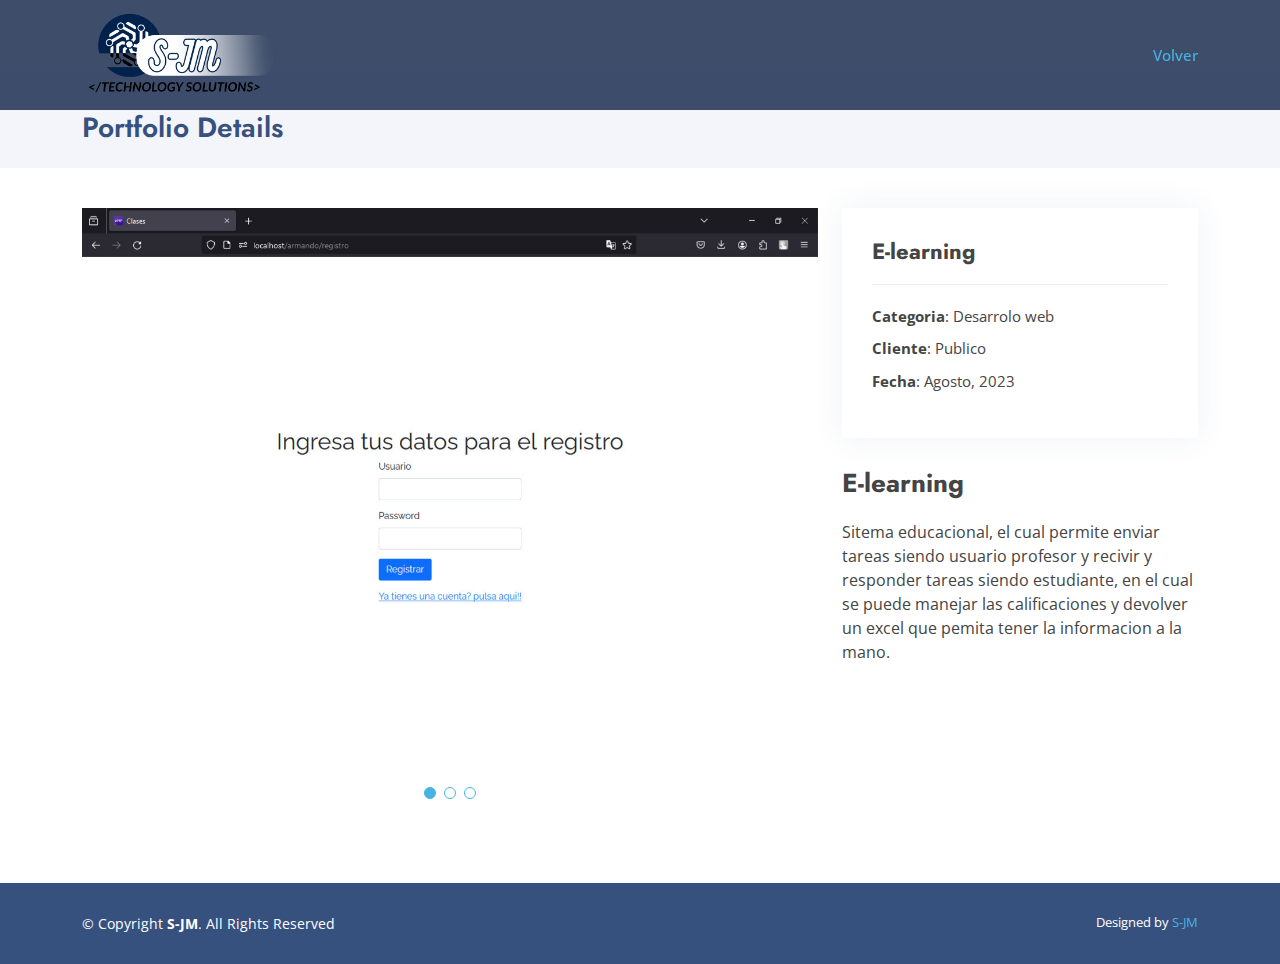
<file: portfolio-details-e-learning.html>
<!DOCTYPE html>
<html lang="en">

<head>
  <meta charset="utf-8">
  <meta content="width=device-width, initial-scale=1.0" name="viewport">

  <title>S-JM</title>
  <meta content="" name="description">
  <meta content="" name="keywords">

  <!-- Favicons -->
  <link href="assets/img/favicon.png" rel="icon">
  <link href="assets/img/apple-touch-icon.png" rel="apple-touch-icon">

  <!-- Google Fonts -->
  <link href="https://fonts.googleapis.com/css?family=Open+Sans:300,300i,400,400i,600,600i,700,700i|Jost:300,300i,400,400i,500,500i,600,600i,700,700i|Poppins:300,300i,400,400i,500,500i,600,600i,700,700i" rel="stylesheet">

  <!-- Vendor CSS Files -->
  <link href="assets/vendor/aos/aos.css" rel="stylesheet">
  <link href="assets/vendor/bootstrap/css/bootstrap.min.css" rel="stylesheet">
  <link href="assets/vendor/bootstrap-icons/bootstrap-icons.css" rel="stylesheet">
  <link href="assets/vendor/boxicons/css/boxicons.min.css" rel="stylesheet">
  <link href="assets/vendor/glightbox/css/glightbox.min.css" rel="stylesheet">
  <link href="assets/vendor/remixicon/remixicon.css" rel="stylesheet">
  <link href="assets/vendor/swiper/swiper-bundle.min.css" rel="stylesheet">

  <!-- Template Main CSS File -->
  <link href="assets/css/style.css" rel="stylesheet">

</head>

<body>

  <!-- ======= Header ======= -->
  <header id="header" class="fixed-top header-inner-pages">
    <div class="container d-flex align-items-center">

      
      <!-- Uncomment below if you prefer to use an image logo -->
      <!-- <a href="index.html" class="logo me-auto"><img src="assets/img/logo.png" alt="" class="img-fluid"></a>-->
      <a href="index.html" class="logo me-auto"><img src="assets/img/innovacode202.png" alt="" class="img-fluid"></a>
      <nav id="navbar" class="navbar">
        <ul>
          <li><a class="nav-link scrollto active" href="index.html">Volver</a></li>
        </ul>
        <i class="bi bi-list mobile-nav-toggle"></i>
      </nav><!-- .navbar -->

    </div>
  </header><!-- End Header -->

  <main id="main">

    <!-- ======= Breadcrumbs ======= -->
    <section id="breadcrumbs" class="breadcrumbs">
      <div class="container">

       <br>
        <h2>Portfolio Details</h2>

      </div>
    </section><!-- End Breadcrumbs -->

    <!-- ======= Portfolio Details Section ======= -->
    <section id="portfolio-details" class="portfolio-details">
      <div class="container">

        <div class="row gy-4">

          <div class="col-lg-8">
            <div class="portfolio-details-slider swiper">
              <div class="swiper-wrapper align-items-center">

                <div class="swiper-slide">
                  <img src="assets/img/portfolio/e-learning2.jpg" alt="">
                </div>

                <div class="swiper-slide">
                  <img src="assets/img/portfolio/e-learning4.jpg" alt="">
                </div>

                <div class="swiper-slide">
                  <img src="assets/img/portfolio/e-learning5.jpg" alt="">
                </div>

              </div>
              <div class="swiper-pagination"></div>
            </div>
          </div>

          <div class="col-lg-4">
            <div class="portfolio-info">
              <h3>E-learning</h3>
              <ul>
                <li><strong>Categoria</strong>: Desarrolo web</li>
                <li><strong>Cliente</strong>: Publico </li>
                <li><strong>Fecha</strong>:  Agosto, 2023</li>
              </ul>
            </div>
            <div class="portfolio-description">
              <h2>E-learning</h2>
              <p>
                Sitema educacional, el cual permite enviar tareas siendo usuario profesor y recivir y responder tareas siendo estudiante, en el cual se puede manejar las calificaciones y devolver un excel que pemita tener la informacion a la mano.
              </p>
            </div>
          </div>

        </div>

      </div>
    </section><!-- End Portfolio Details Section -->

  </main><!-- End #main -->

  <!-- ======= Footer ======= -->
  <footer id="footer">

  <!--  <div class="footer-newsletter">
      <div class="container">
        <div class="row justify-content-center">
          <div class="col-lg-6">
            <h4>Join Our Newsletter</h4>
            <p>Tamen quem nulla quae legam multos aute sint culpa legam noster magna</p>
            <form action="" method="post">
              <input type="email" name="email"><input type="submit" value="Subscribe">
            </form>
          </div>
        </div>
      </div>
    </div>

    <div class="footer-top">
      <div class="container">
        <div class="row">

          <div class="col-lg-3 col-md-6 footer-contact">

            <p>
              A108 Adam Street <br>
              New York, NY 535022<br>
              United States <br><br>
              <strong>Phone:</strong> +1 5589 55488 55<br>
              <strong>Email:</strong> info@example.com<br>
            </p>
          </div>

          <div class="col-lg-3 col-md-6 footer-links">
            <h4>Useful Links</h4>
            <ul>
              <li><i class="bx bx-chevron-right"></i> <a href="#">Home</a></li>
              <li><i class="bx bx-chevron-right"></i> <a href="#">About us</a></li>
              <li><i class="bx bx-chevron-right"></i> <a href="#">Services</a></li>
              <li><i class="bx bx-chevron-right"></i> <a href="#">Terms of service</a></li>
              <li><i class="bx bx-chevron-right"></i> <a href="#">Privacy policy</a></li>
            </ul>
          </div>

          <div class="col-lg-3 col-md-6 footer-links">
            <h4>Our Services</h4>
            <ul>
              <li><i class="bx bx-chevron-right"></i> <a href="#">Web Design</a></li>
              <li><i class="bx bx-chevron-right"></i> <a href="#">Web Development</a></li>
              <li><i class="bx bx-chevron-right"></i> <a href="#">Product Management</a></li>
              <li><i class="bx bx-chevron-right"></i> <a href="#">Marketing</a></li>
              <li><i class="bx bx-chevron-right"></i> <a href="#">Graphic Design</a></li>
            </ul>
          </div>

          <div class="col-lg-3 col-md-6 footer-links">
            <h4>Our Social Networks</h4>
            <p>Cras fermentum odio eu feugiat lide par naso tierra videa magna derita valies</p>
            <div class="social-links mt-3">
              <a href="#" class="twitter"><i class="bx bxl-twitter"></i></a>
              <a href="#" class="facebook"><i class="bx bxl-facebook"></i></a>
              <a href="#" class="instagram"><i class="bx bxl-instagram"></i></a>
              <a href="#" class="google-plus"><i class="bx bxl-skype"></i></a>
              <a href="#" class="linkedin"><i class="bx bxl-linkedin"></i></a>
            </div>
          </div>

        </div>
      </div>
    </div>
-->
    <div class="container footer-bottom clearfix">
        <div class="copyright">
          &copy; Copyright <strong><span>S-JM</span></strong>. All Rights Reserved
        </div>
        <div class="credits">
          Designed by <a href="index.html">S-JM</a>
        </div>
      </div>
    </footer>
  
    <!-- End Footer -->
  
    <div id="preloader"></div>
    <a href="#" class="back-to-top d-flex align-items-center justify-content-center"><i class="bi bi-arrow-up-short"></i></a>
  <!-- Vendor JS Files -->
  <script src="assets/vendor/aos/aos.js"></script>
  <script src="assets/vendor/bootstrap/js/bootstrap.bundle.min.js"></script>
  <script src="assets/vendor/glightbox/js/glightbox.min.js"></script>
  <script src="assets/vendor/isotope-layout/isotope.pkgd.min.js"></script>
  <script src="assets/vendor/swiper/swiper-bundle.min.js"></script>
  <script src="assets/vendor/waypoints/noframework.waypoints.js"></script>
  <script src="assets/vendor/php-email-form/validate.js"></script>

  <!-- Template Main JS File -->
  <script src="assets/js/main.js"></script>

</body>

</html>
</file>
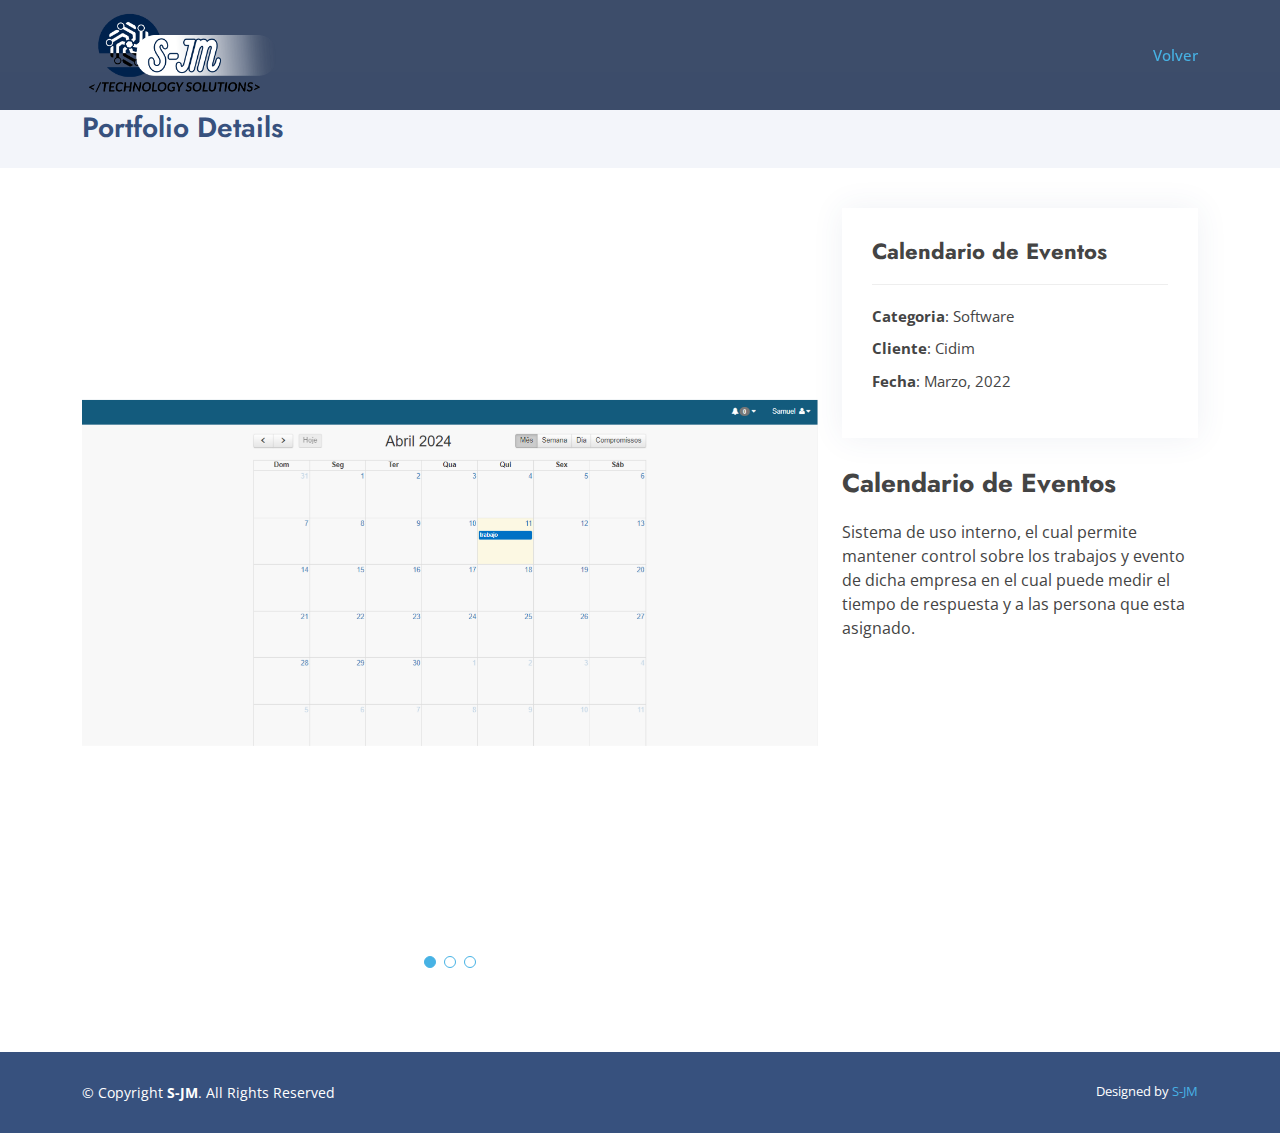
<file: portfolio-details.html>
<!DOCTYPE html>
<html lang="en">

<head>
  <meta charset="utf-8">
  <meta content="width=device-width, initial-scale=1.0" name="viewport">

  <title>S-JM</title>
  <meta content="" name="description">
  <meta content="" name="keywords">

  <!-- Favicons -->
  <link href="assets/img/favicon.png" rel="icon">
  <link href="assets/img/apple-touch-icon.png" rel="apple-touch-icon">

  <!-- Google Fonts -->
  <link href="https://fonts.googleapis.com/css?family=Open+Sans:300,300i,400,400i,600,600i,700,700i|Jost:300,300i,400,400i,500,500i,600,600i,700,700i|Poppins:300,300i,400,400i,500,500i,600,600i,700,700i" rel="stylesheet">

  <!-- Vendor CSS Files -->
  <link href="assets/vendor/aos/aos.css" rel="stylesheet">
  <link href="assets/vendor/bootstrap/css/bootstrap.min.css" rel="stylesheet">
  <link href="assets/vendor/bootstrap-icons/bootstrap-icons.css" rel="stylesheet">
  <link href="assets/vendor/boxicons/css/boxicons.min.css" rel="stylesheet">
  <link href="assets/vendor/glightbox/css/glightbox.min.css" rel="stylesheet">
  <link href="assets/vendor/remixicon/remixicon.css" rel="stylesheet">
  <link href="assets/vendor/swiper/swiper-bundle.min.css" rel="stylesheet">

  <!-- Template Main CSS File -->
  <link href="assets/css/style.css" rel="stylesheet">

</head>

<body>

  <!-- ======= Header ======= -->
  <header id="header" class="fixed-top header-inner-pages">
    <div class="container d-flex align-items-center">

      
      <!-- Uncomment below if you prefer to use an image logo -->
      <!-- <a href="index.html" class="logo me-auto"><img src="assets/img/logo.png" alt="" class="img-fluid"></a>-->
      <a href="index.html" class="logo me-auto"><img src="assets/img/innovacode202.png" alt="" class="img-fluid"></a>
      <nav id="navbar" class="navbar">
        <ul>
          <li><a class="nav-link scrollto active" href="index.html">Volver</a></li>
        </ul>
        <i class="bi bi-list mobile-nav-toggle"></i>
      </nav><!-- .navbar -->

    </div>
  </header><!-- End Header -->

  <main id="main">

    <!-- ======= Breadcrumbs ======= -->
    <section id="breadcrumbs" class="breadcrumbs">
      <div class="container">

       <br>
        <h2>Portfolio Details</h2>

      </div>
    </section><!-- End Breadcrumbs -->

    <!-- ======= Portfolio Details Section ======= -->
    <section id="portfolio-details" class="portfolio-details">
      <div class="container">

        <div class="row gy-4">

          <div class="col-lg-8">
            <div class="portfolio-details-slider swiper">
              <div class="swiper-wrapper align-items-center">

                <div class="swiper-slide">
                  <img src="assets/img/portfolio/Calendario.png" alt="">
                </div>

                <div class="swiper-slide">
                  <img src="assets/img/portfolio/Calendario-evento.png" alt="">
                </div>

                <div class="swiper-slide">
                  <img src="assets/img/portfolio/Calendario-vista.png" alt="">
                </div>

              </div>
              <div class="swiper-pagination"></div>
            </div>
          </div>

          <div class="col-lg-4">
            <div class="portfolio-info">
              <h3>Calendario de Eventos</h3>
              <ul>
                <li><strong>Categoria</strong>: Software</li>
                <li><strong>Cliente</strong>: Cidim </li>
                <li><strong>Fecha</strong>: Marzo, 2022</li>
              </ul>
            </div>
            <div class="portfolio-description">
              <h2>Calendario de Eventos</h2>
              <p>
                Sistema de uso interno, el cual permite mantener control sobre los trabajos y evento de dicha empresa en el cual puede medir el tiempo de respuesta y a las persona que esta asignado.
              </p>
            </div>
          </div>

        </div>

      </div>
    </section><!-- End Portfolio Details Section -->

  </main><!-- End #main -->

  <!-- ======= Footer ======= -->
  <footer id="footer">

  <!--  <div class="footer-newsletter">
      <div class="container">
        <div class="row justify-content-center">
          <div class="col-lg-6">
            <h4>Join Our Newsletter</h4>
            <p>Tamen quem nulla quae legam multos aute sint culpa legam noster magna</p>
            <form action="" method="post">
              <input type="email" name="email"><input type="submit" value="Subscribe">
            </form>
          </div>
        </div>
      </div>
    </div>

    <div class="footer-top">
      <div class="container">
        <div class="row">

          <div class="col-lg-3 col-md-6 footer-contact">
            <p>
              A108 Adam Street <br>
              New York, NY 535022<br>
              United States <br><br>
              <strong>Phone:</strong> +1 5589 55488 55<br>
              <strong>Email:</strong> info@example.com<br>
            </p>
          </div>

          <div class="col-lg-3 col-md-6 footer-links">
            <h4>Useful Links</h4>
            <ul>
              <li><i class="bx bx-chevron-right"></i> <a href="#">Home</a></li>
              <li><i class="bx bx-chevron-right"></i> <a href="#">About us</a></li>
              <li><i class="bx bx-chevron-right"></i> <a href="#">Services</a></li>
              <li><i class="bx bx-chevron-right"></i> <a href="#">Terms of service</a></li>
              <li><i class="bx bx-chevron-right"></i> <a href="#">Privacy policy</a></li>
            </ul>
          </div>

          <div class="col-lg-3 col-md-6 footer-links">
            <h4>Our Services</h4>
            <ul>
              <li><i class="bx bx-chevron-right"></i> <a href="#">Web Design</a></li>
              <li><i class="bx bx-chevron-right"></i> <a href="#">Web Development</a></li>
              <li><i class="bx bx-chevron-right"></i> <a href="#">Product Management</a></li>
              <li><i class="bx bx-chevron-right"></i> <a href="#">Marketing</a></li>
              <li><i class="bx bx-chevron-right"></i> <a href="#">Graphic Design</a></li>
            </ul>
          </div>

          <div class="col-lg-3 col-md-6 footer-links">
            <h4>Our Social Networks</h4>
            <p>Cras fermentum odio eu feugiat lide par naso tierra videa magna derita valies</p>
            <div class="social-links mt-3">
              <a href="#" class="twitter"><i class="bx bxl-twitter"></i></a>
              <a href="#" class="facebook"><i class="bx bxl-facebook"></i></a>
              <a href="#" class="instagram"><i class="bx bxl-instagram"></i></a>
              <a href="#" class="google-plus"><i class="bx bxl-skype"></i></a>
              <a href="#" class="linkedin"><i class="bx bxl-linkedin"></i></a>
            </div>
          </div>

        </div>
      </div>
    </div>
-->
    <div class="container footer-bottom clearfix">
        <div class="copyright">
          &copy; Copyright <strong><span>S-JM</span></strong>. All Rights Reserved
        </div>
        <div class="credits">
          Designed by <a href="index.html">S-JM</a>
        </div>
      </div>
    </footer>
  
    <!-- End Footer -->
  
    <div id="preloader"></div>
    <a href="#" class="back-to-top d-flex align-items-center justify-content-center"><i class="bi bi-arrow-up-short"></i></a>
  <!-- Vendor JS Files -->
  <script src="assets/vendor/aos/aos.js"></script>
  <script src="assets/vendor/bootstrap/js/bootstrap.bundle.min.js"></script>
  <script src="assets/vendor/glightbox/js/glightbox.min.js"></script>
  <script src="assets/vendor/isotope-layout/isotope.pkgd.min.js"></script>
  <script src="assets/vendor/swiper/swiper-bundle.min.js"></script>
  <script src="assets/vendor/waypoints/noframework.waypoints.js"></script>
  <script src="assets/vendor/php-email-form/validate.js"></script>

  <!-- Template Main JS File -->
  <script src="assets/js/main.js"></script>

</body>

</html>
</file>
<file: assets/css/style.css>
/*--------------------------------------------------------------
# General
--------------------------------------------------------------*/
body {
  font-family: "Open Sans", sans-serif;
  color: #444444;
}

a {
  color: #47b2e4;
  text-decoration: none;
}

a:hover {
  color: #73c5eb;
  text-decoration: none;
}

h1,
h2,
h3,
h4,
h5,
h6 {
  font-family: "Jost", sans-serif;
}

/*--------------------------------------------------------------
# Preloader
--------------------------------------------------------------*/
#preloader {
  position: fixed;
  top: 0;
  left: 0;
  right: 0;
  bottom: 0;
  z-index: 9999;
  overflow: hidden;
  background: #37517e;
}

#preloader:before {
  content: "";
  position: fixed;
  top: calc(50% - 30px);
  left: calc(50% - 30px);
  border: 6px solid #37517e;
  border-top-color: #fff;
  border-bottom-color: #fff;
  border-radius: 50%;
  width: 60px;
  height: 60px;
  animation: animate-preloader 1s linear infinite;
}

@keyframes animate-preloader {
  0% {
    transform: rotate(0deg);
  }

  100% {
    transform: rotate(360deg);
  }
}

/*--------------------------------------------------------------
# Back to top button
--------------------------------------------------------------*/
.back-to-top {
  position: fixed;
  visibility: hidden;
  opacity: 0;
  right: 15px;
  bottom: 15px;
  z-index: 996;
  background: #47b2e4;
  width: 40px;
  height: 40px;
  border-radius: 50px;
  transition: all 0.4s;
}

.back-to-top i {
  font-size: 24px;
  color: #fff;
  line-height: 0;
}

.back-to-top:hover {
  background: #6bc1e9;
  color: #fff;
}

.back-to-top.active {
  visibility: visible;
  opacity: 1;
}

/*--------------------------------------------------------------
# Header
--------------------------------------------------------------*/
#header {
  transition: all 0.5s;
  z-index: 997;
  padding: 10px 0;
}

#header.header-scrolled,
#header.header-inner-pages {
  background: rgba(40, 58, 90, 0.9);
}

#header .logo {
  font-size: 30px;
  margin: 0;
  padding: 0;
  line-height: 1;
  font-weight: 50;
  letter-spacing: 2px;
  text-transform: uppercase;
}

#header .logo a {
  color: #fff;
}

#header .logo img {
  max-height: 90px;
}

/*--------------------------------------------------------------
# Navigation Menu
--------------------------------------------------------------*/
/**
* Desktop Navigation 
*/
.navbar {
  padding: 0;
}

.navbar ul {
  margin: 0;
  padding: 0;
  display: flex;
  list-style: none;
  align-items: center;
}

.navbar li {
  position: relative;
}

.navbar a,
.navbar a:focus {
  display: flex;
  align-items: center;
  justify-content: space-between;
  padding: 10px 0 10px 30px;
  font-size: 15px;
  font-weight: 500;
  color: #fff;
  white-space: nowrap;
  transition: 0.3s;
}

.navbar a i,
.navbar a:focus i {
  font-size: 12px;
  line-height: 0;
  margin-left: 5px;
}

.navbar a:hover,
.navbar .active,
.navbar .active:focus,
.navbar li:hover>a {
  color: #47b2e4;
}

.navbar .getstarted,
.navbar .getstarted:focus {
  padding: 8px 20px;
  margin-left: 30px;
  border-radius: 50px;
  color: #fff;
  font-size: 14px;
  border: 2px solid #47b2e4;
  font-weight: 600;
}

.navbar .getstarted:hover,
.navbar .getstarted:focus:hover {
  color: #fff;
  background: #31a9e1;
}

.navbar .dropdown ul {
  display: block;
  position: absolute;
  left: 14px;
  top: calc(100% + 30px);
  margin: 0;
  padding: 10px 0;
  z-index: 99;
  opacity: 0;
  visibility: hidden;
  background: #fff;
  box-shadow: 0px 0px 30px rgba(127, 137, 161, 0.25);
  transition: 0.3s;
  border-radius: 4px;
}

.navbar .dropdown ul li {
  min-width: 200px;
}

.navbar .dropdown ul a {
  padding: 10px 20px;
  font-size: 14px;
  text-transform: none;
  font-weight: 500;
  color: #0c3c53;
}

.navbar .dropdown ul a i {
  font-size: 12px;
}

.navbar .dropdown ul a:hover,
.navbar .dropdown ul .active:hover,
.navbar .dropdown ul li:hover>a {
  color: #47b2e4;
}

.navbar .dropdown:hover>ul {
  opacity: 1;
  top: 100%;
  visibility: visible;
}

.navbar .dropdown .dropdown ul {
  top: 0;
  left: calc(100% - 30px);
  visibility: hidden;
}

.navbar .dropdown .dropdown:hover>ul {
  opacity: 1;
  top: 0;
  left: 100%;
  visibility: visible;
}

@media (max-width: 1366px) {
  .navbar .dropdown .dropdown ul {
    left: -90%;
  }

  .navbar .dropdown .dropdown:hover>ul {
    left: -100%;
  }
}

/**
* Mobile Navigation 
*/
.mobile-nav-toggle {
  color: #fff;
  font-size: 28px;
  cursor: pointer;
  display: none;
  line-height: 0;
  transition: 0.5s;
}

.mobile-nav-toggle.bi-x {
  color: #fff;
}

@media (max-width: 991px) {
  .mobile-nav-toggle {
    display: block;
  }

  .navbar ul {
    display: none;
  }
}

.navbar-mobile {
  position: fixed;
  overflow: hidden;
  top: 0;
  right: 0;
  left: 0;
  bottom: 0;
  background: rgba(40, 58, 90, 0.9);
  transition: 0.3s;
  z-index: 999;
}

.navbar-mobile .mobile-nav-toggle {
  position: absolute;
  top: 15px;
  right: 15px;
}

.navbar-mobile ul {
  display: block;
  position: absolute;
  top: 55px;
  right: 15px;
  bottom: 15px;
  left: 15px;
  padding: 10px 0;
  border-radius: 10px;
  background-color: #fff;
  overflow-y: auto;
  transition: 0.3s;
}

.navbar-mobile a,
.navbar-mobile a:focus {
  padding: 10px 20px;
  font-size: 15px;
  color: #37517e;
}

.navbar-mobile a:hover,
.navbar-mobile .active,
.navbar-mobile li:hover>a {
  color: #47b2e4;
}

.navbar-mobile .getstarted,
.navbar-mobile .getstarted:focus {
  margin: 15px;
  color: #37517e;
}

.navbar-mobile .dropdown ul {
  position: static;
  display: none;
  margin: 10px 20px;
  padding: 10px 0;
  z-index: 99;
  opacity: 1;
  visibility: visible;
  background: #fff;
  box-shadow: 0px 0px 30px rgba(127, 137, 161, 0.25);
}

.navbar-mobile .dropdown ul li {
  min-width: 200px;
}

.navbar-mobile .dropdown ul a {
  padding: 10px 20px;
}

.navbar-mobile .dropdown ul a i {
  font-size: 12px;
}

.navbar-mobile .dropdown ul a:hover,
.navbar-mobile .dropdown ul .active:hover,
.navbar-mobile .dropdown ul li:hover>a {
  color: #47b2e4;
}

.navbar-mobile .dropdown>.dropdown-active {
  display: block;
  visibility: visible !important;
}

/*--------------------------------------------------------------
# Hero Section
--------------------------------------------------------------*/
#hero {
  width: 100%;
  height: 100vh;
  background: #37517e;
}

#hero .container {
  padding-top: 72px;
}

#hero h1 {
  margin: 0 0 10px 0;
  font-size: 48px;
  font-weight: 700;
  line-height: 56px;
  color: #fff;
}

#hero h2 {
  color: rgba(255, 255, 255, 0.6);
  margin-bottom: 50px;
  font-size: 24px;
}

#hero .btn-get-started {
  font-family: "Jost", sans-serif;
  font-weight: 500;
  font-size: 16px;
  letter-spacing: 1px;
  display: inline-block;
  padding: 10px 28px 11px 28px;
  border-radius: 50px;
  transition: 0.5s;
  margin: 10px 0 0 0;
  color: #fff;
  background: #47b2e4;
}

#hero .btn-get-started:hover {
  background: #209dd8;
}

#hero .btn-watch-video {
  font-size: 16px;
  display: flex;
  align-items: center;
  transition: 0.5s;
  margin: 10px 0 0 25px;
  color: #fff;
  line-height: 1;
}

#hero .btn-watch-video i {
  line-height: 0;
  color: #fff;
  font-size: 32px;
  transition: 0.3s;
  margin-right: 8px;
}

#hero .btn-watch-video:hover i {
  color: #47b2e4;
}

#hero .animated {
  animation: up-down 2s ease-in-out infinite alternate-reverse both;
}

@media (max-width: 991px) {
  #hero {
    height: 100vh;
    text-align: center;
  }

  #hero .animated {
    animation: none;
  }

  #hero .hero-img {
    text-align: center;
  }

  #hero .hero-img img {
    width: 50%;
  }
}

@media (max-width: 768px) {
  #hero h1 {
    font-size: 28px;
    line-height: 36px;
  }

  #hero h2 {
    font-size: 18px;
    line-height: 24px;
    margin-bottom: 30px;
  }

  #hero .hero-img img {
    width: 70%;
  }
}

@media (max-width: 575px) {
  #hero .hero-img img {
    width: 80%;
  }

  #hero .btn-get-started {
    font-size: 16px;
    padding: 10px 24px 11px 24px;
  }
}

@keyframes up-down {
  0% {
    transform: translateY(10px);
  }

  100% {
    transform: translateY(-10px);
  }
}

/*--------------------------------------------------------------
# Sections General
--------------------------------------------------------------*/
section {
  padding: 70px 0;
  overflow: hidden;
}

.section-bg {
  background-color: #f3f5fa;
}

.section-title {
  text-align: center;
  padding-bottom: 30px;
}

.section-title h2 {
  font-size: 32px;
  font-weight: bold;
  text-transform: uppercase;
  margin-bottom: 20px;
  padding-bottom: 20px;
  position: relative;
  color: #37517e;
}

.section-title h2::before {
  content: "";
  position: absolute;
  display: block;
  width: 120px;
  height: 1px;
  background: #ddd;
  bottom: 1px;
  left: calc(50% - 60px);
}

.section-title h2::after {
  content: "";
  position: absolute;
  display: block;
  width: 40px;
  height: 3px;
  background: #47b2e4;
  bottom: 0;
  left: calc(50% - 20px);
}

.section-title p {
  margin-bottom: 0;
}

/*--------------------------------------------------------------
# Clients
--------------------------------------------------------------*/
.clients {
  padding: 12px 0;
  text-align: center;
}

.clients img {
  max-width: 45%;
  transition: all 0.4s ease-in-out;
  display: inline-block;
  padding: 15px 0;
  filter: grayscale(100);
}

.clients img:hover {
  filter: none;
  transform: scale(1.1);
}

@media (max-width: 768px) {
  .clients img {
    max-width: 40%;
  }
}

/*--------------------------------------------------------------
# About Us
--------------------------------------------------------------*/
.about .content h3 {
  font-weight: 600;
  font-size: 26px;
}

.about .content ul {
  list-style: none;
  padding: 0;
}

.about .content ul li {
  padding-left: 28px;
  position: relative;
}

.about .content ul li+li {
  margin-top: 10px;
}

.about .content ul i {
  position: absolute;
  left: 0;
  top: 2px;
  font-size: 20px;
  color: #47b2e4;
  line-height: 1;
}

.about .content p:last-child {
  margin-bottom: 0;
}

.about .content .btn-learn-more {
  font-family: "Poppins", sans-serif;
  font-weight: 500;
  font-size: 14px;
  letter-spacing: 1px;
  display: inline-block;
  padding: 12px 32px;
  border-radius: 4px;
  transition: 0.3s;
  line-height: 1;
  color: #47b2e4;
  animation-delay: 0.8s;
  margin-top: 6px;
  border: 2px solid #47b2e4;
}

.about .content .btn-learn-more:hover {
  background: #47b2e4;
  color: #fff;
  text-decoration: none;
}

/*--------------------------------------------------------------
# Why Us
--------------------------------------------------------------*/
.why-us .content {
  padding: 50px 100px 0 100px;
}

.why-us .content h3 {
  font-weight: 400;
  font-size: 34px;
  color: #37517e;
}

.why-us .content h4 {
  font-size: 20px;
  font-weight: 700;
  margin-top: 5px;
}

.why-us .content p {
  font-size: 15px;
  color: #848484;
}

.why-us .img {
  background-size: contain;
  background-repeat: no-repeat;
  background-position: center center;
}

.why-us .accordion-list {
  padding: 0 100px 60px 100px;
}

.why-us .accordion-list ul {
  padding: 0;
  list-style: none;
}

.why-us .accordion-list li+li {
  margin-top: 15px;
}

.why-us .accordion-list li {
  padding: 20px;
  background: #fff;
  border-radius: 4px;
}

.why-us .accordion-list a {
  display: block;
  position: relative;
  font-family: "Poppins", sans-serif;
  font-size: 16px;
  line-height: 24px;
  font-weight: 500;
  padding-right: 30px;
  outline: none;
  cursor: pointer;
}

.why-us .accordion-list span {
  color: #47b2e4;
  font-weight: 600;
  font-size: 18px;
  padding-right: 10px;
}

.why-us .accordion-list i {
  font-size: 24px;
  position: absolute;
  right: 0;
  top: 0;
}

.why-us .accordion-list p {
  margin-bottom: 0;
  padding: 10px 0 0 0;
}

.why-us .accordion-list .icon-show {
  display: none;
}

.why-us .accordion-list a.collapsed {
  color: #343a40;
}

.why-us .accordion-list a.collapsed:hover {
  color: #47b2e4;
}

.why-us .accordion-list a.collapsed .icon-show {
  display: inline-block;
}

.why-us .accordion-list a.collapsed .icon-close {
  display: none;
}

@media (max-width: 1024px) {

  .why-us .content,
  .why-us .accordion-list {
    padding-left: 0;
    padding-right: 0;
  }
}

@media (max-width: 992px) {
  .why-us .img {
    min-height: 400px;
  }

  .why-us .content {
    padding-top: 30px;
  }

  .why-us .accordion-list {
    padding-bottom: 30px;
  }
}

@media (max-width: 575px) {
  .why-us .img {
    min-height: 200px;
  }
}

/*--------------------------------------------------------------
# Skills
--------------------------------------------------------------*/
.skills .content h3 {
  font-weight: 700;
  font-size: 32px;
  color: #37517e;
  font-family: "Poppins", sans-serif;
}

.skills .content ul {
  list-style: none;
  padding: 0;
}

.skills .content ul li {
  padding-bottom: 10px;
}

.skills .content ul i {
  font-size: 20px;
  padding-right: 4px;
  color: #47b2e4;
}

.skills .content p:last-child {
  margin-bottom: 0;
}

.skills .progress {
  height: 60px;
  display: block;
  background: none;
  border-radius: 0;
}

.skills .progress .skill {
  padding: 0;
  margin: 0 0 6px 0;
  text-transform: uppercase;
  display: block;
  font-weight: 600;
  font-family: "Poppins", sans-serif;
  color: #37517e;
}

.skills .progress .skill .val {
  float: right;
  font-style: normal;
}

.skills .progress-bar-wrap {
  background: #e8edf5;
  height: 10px;
}

.skills .progress-bar {
  width: 1px;
  height: 10px;
  transition: 0.9s;
  background-color: #4668a2;
}

/*--------------------------------------------------------------
# Services
--------------------------------------------------------------*/
.services .icon-box {
  box-shadow: 0px 0 25px 0 rgba(0, 0, 0, 0.1);
  padding: 50px 30px;
  transition: all ease-in-out 0.4s;
  background: #fff;
}

.services .icon-box .icon {
  margin-bottom: 10px;
}

.services .icon-box .icon i {
  color: #47b2e4;
  font-size: 36px;
  transition: 0.3s;
}

.services .icon-box h4 {
  font-weight: 500;
  margin-bottom: 15px;
  font-size: 24px;
}

.services .icon-box h4 a {
  color: #37517e;
  transition: ease-in-out 0.3s;
}

.services .icon-box p {
  line-height: 24px;
  font-size: 14px;
  margin-bottom: 0;
}

.services .icon-box:hover {
  transform: translateY(-10px);
}

.services .icon-box:hover h4 a {
  color: #47b2e4;
}

/*--------------------------------------------------------------
# Cta
--------------------------------------------------------------*/
.cta {
  background: linear-gradient(rgba(40, 58, 90, 0.9), rgba(40, 58, 90, 0.9)), url("../img/cta-bg.jpg") fixed center center;
  background-size: cover;
  padding: 120px 0;
}

.cta h3 {
  color: #fff;
  font-size: 28px;
  font-weight: 700;
}

.cta p {
  color: #fff;
}

.cta .cta-btn {
  font-family: "Jost", sans-serif;
  font-weight: 500;
  font-size: 16px;
  letter-spacing: 1px;
  display: inline-block;
  padding: 12px 40px;
  border-radius: 50px;
  transition: 0.5s;
  margin: 10px;
  border: 2px solid #fff;
  color: #fff;
}

.cta .cta-btn:hover {
  background: #47b2e4;
  border: 2px solid #47b2e4;
}

@media (max-width: 1024px) {
  .cta {
    background-attachment: scroll;
  }
}

@media (min-width: 769px) {
  .cta .cta-btn-container {
    display: flex;
    align-items: center;
    justify-content: flex-end;
  }
}

/*--------------------------------------------------------------
# Portfolio
--------------------------------------------------------------*/
.portfolio #portfolio-flters {
  list-style: none;
  margin-bottom: 20px;
}

.portfolio #portfolio-flters li {
  cursor: pointer;
  display: inline-block;
  margin: 10px 5px;
  font-size: 15px;
  font-weight: 500;
  line-height: 1;
  color: #444444;
  transition: all 0.3s;
  padding: 8px 20px;
  border-radius: 50px;
  font-family: "Poppins", sans-serif;
}

.portfolio #portfolio-flters li:hover,
.portfolio #portfolio-flters li.filter-active {
  background: #47b2e4;
  color: #fff;
}

.portfolio .portfolio-item {
  margin-bottom: 30px;
}

.portfolio .portfolio-item .portfolio-img {
  overflow: hidden;
}

.portfolio .portfolio-item .portfolio-img img {
  transition: all 0.6s;
}

.portfolio .portfolio-item .portfolio-info {
  opacity: 0;
  position: absolute;
  left: 15px;
  bottom: 0;
  z-index: 3;
  right: 15px;
  transition: all 0.3s;
  background: rgba(55, 81, 126, 0.8);
  padding: 10px 15px;
}

.portfolio .portfolio-item .portfolio-info h4 {
  font-size: 18px;
  color: #fff;
  font-weight: 600;
  color: #fff;
  margin-bottom: 0px;
}

.portfolio .portfolio-item .portfolio-info p {
  color: #f9fcfe;
  font-size: 14px;
  margin-bottom: 0;
}

.portfolio .portfolio-item .portfolio-info .preview-link,
.portfolio .portfolio-item .portfolio-info .details-link {
  position: absolute;
  right: 40px;
  font-size: 24px;
  top: calc(50% - 18px);
  color: #fff;
  transition: 0.3s;
}

.portfolio .portfolio-item .portfolio-info .preview-link:hover,
.portfolio .portfolio-item .portfolio-info .details-link:hover {
  color: #47b2e4;
}

.portfolio .portfolio-item .portfolio-info .details-link {
  right: 10px;
}

.portfolio .portfolio-item:hover .portfolio-img img {
  transform: scale(1.15);
}

.portfolio .portfolio-item:hover .portfolio-info {
  opacity: 1;
}

/*--------------------------------------------------------------
# Portfolio Details
--------------------------------------------------------------*/
.portfolio-details {
  padding-top: 40px;
}

.portfolio-details .portfolio-details-slider img {
  width: 100%;
}

.portfolio-details .portfolio-details-slider .swiper-pagination {
  margin-top: 20px;
  position: relative;
}

.portfolio-details .portfolio-details-slider .swiper-pagination .swiper-pagination-bullet {
  width: 12px;
  height: 12px;
  background-color: #fff;
  opacity: 1;
  border: 1px solid #47b2e4;
}

.portfolio-details .portfolio-details-slider .swiper-pagination .swiper-pagination-bullet-active {
  background-color: #47b2e4;
}

.portfolio-details .portfolio-info {
  padding: 30px;
  box-shadow: 0px 0 30px rgba(55, 81, 126, 0.08);
}

.portfolio-details .portfolio-info h3 {
  font-size: 22px;
  font-weight: 700;
  margin-bottom: 20px;
  padding-bottom: 20px;
  border-bottom: 1px solid #eee;
}

.portfolio-details .portfolio-info ul {
  list-style: none;
  padding: 0;
  font-size: 15px;
}

.portfolio-details .portfolio-info ul li+li {
  margin-top: 10px;
}

.portfolio-details .portfolio-description {
  padding-top: 30px;
}

.portfolio-details .portfolio-description h2 {
  font-size: 26px;
  font-weight: 700;
  margin-bottom: 20px;
}

.portfolio-details .portfolio-description p {
  padding: 0;
}

/*--------------------------------------------------------------
# Team
--------------------------------------------------------------*/
.team .member {
  position: relative;
  box-shadow: 0px 2px 15px rgba(0, 0, 0, 0.1);
  padding: 30px;
  border-radius: 5px;
  background: #fff;
  transition: 0.5s;
  height: 100%;
}

.team .member .pic {
  overflow: hidden;
  width: 180px;
  border-radius: 50%;
}

.team .member .pic img {
  transition: ease-in-out 0.3s;
}

.team .member:hover {
  transform: translateY(-10px);
}

.team .member .member-info {
  padding-left: 30px;
}

.team .member h4 {
  font-weight: 700;
  margin-bottom: 5px;
  font-size: 20px;
  color: #37517e;
}

.team .member span {
  display: block;
  font-size: 15px;
  padding-bottom: 10px;
  position: relative;
  font-weight: 500;
}

.team .member span::after {
  content: "";
  position: absolute;
  display: block;
  width: 50px;
  height: 1px;
  background: #cbd6e9;
  bottom: 0;
  left: 0;
}

.team .member p {
  margin: 10px 0 0 0;
  font-size: 14px;
}

.team .member .social {
  margin-top: 12px;
  display: flex;
  align-items: center;
  justify-content: flex-start;
}

.team .member .social a {
  transition: ease-in-out 0.3s;
  display: flex;
  align-items: center;
  justify-content: center;
  border-radius: 50px;
  width: 32px;
  height: 32px;
  background: #eff2f8;
}

.team .member .social a i {
  color: #37517e;
  font-size: 16px;
  margin: 0 2px;
}

.team .member .social a:hover {
  background: #47b2e4;
}

.team .member .social a:hover i {
  color: #fff;
}

.team .member .social a+a {
  margin-left: 8px;
}

/*--------------------------------------------------------------
# Pricing
--------------------------------------------------------------*/
.pricing .row {
  padding-top: 40px;
}

.pricing .box {
  padding: 60px 40px;
  box-shadow: 0 3px 20px -2px rgba(20, 45, 100, 0.1);
  background: #fff;
  height: 100%;
  border-top: 4px solid #fff;
  border-radius: 5px;
}

.pricing h3 {
  font-weight: 500;
  margin-bottom: 15px;
  font-size: 20px;
  color: #37517e;
}

.pricing h4 {
  font-size: 48px;
  color: #37517e;
  font-weight: 400;
  font-family: "Jost", sans-serif;
  margin-bottom: 25px;
}

.pricing h4 sup {
  font-size: 28px;
}

.pricing h4 span {
  color: #47b2e4;
  font-size: 18px;
  display: block;
}

.pricing ul {
  padding: 20px 0;
  list-style: none;
  color: #999;
  text-align: left;
  line-height: 20px;
}

.pricing ul li {
  padding: 10px 0 10px 30px;
  position: relative;
}

.pricing ul i {
  color: #28a745;
  font-size: 24px;
  position: absolute;
  left: 0;
  top: 6px;
}

.pricing ul .na {
  color: #ccc;
}

.pricing ul .na i {
  color: #ccc;
}

.pricing ul .na span {
  text-decoration: line-through;
}

.pricing .buy-btn {
  display: inline-block;
  padding: 12px 35px;
  border-radius: 50px;
  color: #47b2e4;
  transition: none;
  font-size: 16px;
  font-weight: 500;
  font-family: "Jost", sans-serif;
  transition: 0.3s;
  border: 1px solid #47b2e4;
}

.pricing .buy-btn:hover {
  background: #47b2e4;
  color: #fff;
}

.pricing .featured {
  border-top-color: #47b2e4;
}

.pricing .featured .buy-btn {
  background: #47b2e4;
  color: #fff;
}

.pricing .featured .buy-btn:hover {
  background: #23a3df;
}

@media (max-width: 992px) {
  .pricing .box {
    max-width: 60%;
    margin: 0 auto 30px auto;
  }
}

@media (max-width: 767px) {
  .pricing .box {
    max-width: 80%;
    margin: 0 auto 30px auto;
  }
}

@media (max-width: 420px) {
  .pricing .box {
    max-width: 100%;
    margin: 0 auto 30px auto;
  }
}

/*--------------------------------------------------------------
# Frequently Asked Questions
--------------------------------------------------------------*/
.faq .faq-list {
  padding: 0 100px;
}

.faq .faq-list ul {
  padding: 0;
  list-style: none;
}

.faq .faq-list li+li {
  margin-top: 15px;
}

.faq .faq-list li {
  padding: 20px;
  background: #fff;
  border-radius: 4px;
  position: relative;
}

.faq .faq-list a {
  display: block;
  position: relative;
  font-family: "Poppins", sans-serif;
  font-size: 16px;
  line-height: 24px;
  font-weight: 500;
  padding: 0 30px;
  outline: none;
  cursor: pointer;
}

.faq .faq-list .icon-help {
  font-size: 24px;
  position: absolute;
  right: 0;
  left: 20px;
  color: #47b2e4;
}

.faq .faq-list .icon-show,
.faq .faq-list .icon-close {
  font-size: 24px;
  position: absolute;
  right: 0;
  top: 0;
}

.faq .faq-list p {
  margin-bottom: 0;
  padding: 10px 0 0 0;
}

.faq .faq-list .icon-show {
  display: none;
}

.faq .faq-list a.collapsed {
  color: #37517e;
  transition: 0.3s;
}

.faq .faq-list a.collapsed:hover {
  color: #47b2e4;
}

.faq .faq-list a.collapsed .icon-show {
  display: inline-block;
}

.faq .faq-list a.collapsed .icon-close {
  display: none;
}

@media (max-width: 1200px) {
  .faq .faq-list {
    padding: 0;
  }
}

/*--------------------------------------------------------------
# Contact
--------------------------------------------------------------*/
.contact .info {
  border-top: 3px solid #47b2e4;
  border-bottom: 3px solid #47b2e4;
  padding: 30px;
  background: #fff;
  width: 100%;
  box-shadow: 0 0 24px 0 rgba(0, 0, 0, 0.1);
}

.contact .info i {
  font-size: 20px;
  color: #47b2e4;
  float: left;
  width: 44px;
  height: 44px;
  background: #e7f5fb;
  display: flex;
  justify-content: center;
  align-items: center;
  border-radius: 50px;
  transition: all 0.3s ease-in-out;
}

.contact .info h4 {
  padding: 0 0 0 60px;
  font-size: 22px;
  font-weight: 600;
  margin-bottom: 5px;
  color: #37517e;
}

.contact .info p {
  padding: 0 0 10px 60px;
  margin-bottom: 20px;
  font-size: 14px;
  color: #6182ba;
}

.contact .info .email p {
  padding-top: 5px;
}

.contact .info .social-links {
  padding-left: 60px;
}

.contact .info .social-links a {
  font-size: 18px;
  display: inline-block;
  background: #333;
  color: #fff;
  line-height: 1;
  padding: 8px 0;
  border-radius: 50%;
  text-align: center;
  width: 36px;
  height: 36px;
  transition: 0.3s;
  margin-right: 10px;
}

.contact .info .social-links a:hover {
  background: #47b2e4;
  color: #fff;
}

.contact .info .email:hover i,
.contact .info .address:hover i,
.contact .info .phone:hover i {
  background: #47b2e4;
  color: #fff;
}

.contact .php-email-form {
  width: 100%;
  border-top: 3px solid #47b2e4;
  border-bottom: 3px solid #47b2e4;
  padding: 30px;
  background: #fff;
  box-shadow: 0 0 24px 0 rgba(0, 0, 0, 0.12);
}

.contact .php-email-form .form-group {
  padding-bottom: 8px;
}

.contact .php-email-form .validate {
  display: none;
  color: red;
  margin: 0 0 15px 0;
  font-weight: 400;
  font-size: 13px;
}

.contact .php-email-form .error-message {
  display: none;
  color: #fff;
  background: #ed3c0d;
  text-align: left;
  padding: 15px;
  font-weight: 600;
}

.contact .php-email-form .error-message br+br {
  margin-top: 25px;
}

.contact .php-email-form .sent-message {
  display: none;
  color: #fff;
  background: #18d26e;
  text-align: center;
  padding: 15px;
  font-weight: 600;
}

.contact .php-email-form .loading {
  display: none;
  background: #fff;
  text-align: center;
  padding: 15px;
}

.contact .php-email-form .loading:before {
  content: "";
  display: inline-block;
  border-radius: 50%;
  width: 24px;
  height: 24px;
  margin: 0 10px -6px 0;
  border: 3px solid #18d26e;
  border-top-color: #eee;
  animation: animate-loading 1s linear infinite;
}

.contact .php-email-form .form-group {
  margin-bottom: 20px;
}

.contact .php-email-form label {
  padding-bottom: 8px;
}

.contact .php-email-form input,
.contact .php-email-form textarea {
  border-radius: 0;
  box-shadow: none;
  font-size: 14px;
  border-radius: 4px;
}

.contact .php-email-form input:focus,
.contact .php-email-form textarea:focus {
  border-color: #47b2e4;
}

.contact .php-email-form input {
  height: 44px;
}

.contact .php-email-form textarea {
  padding: 10px 12px;
}

.contact .php-email-form button[type=submit] {
  background: #47b2e4;
  border: 0;
  padding: 12px 34px;
  color: #fff;
  transition: 0.4s;
  border-radius: 50px;
}

.contact .php-email-form button[type=submit]:hover {
  background: #209dd8;
}

@keyframes animate-loading {
  0% {
    transform: rotate(0deg);
  }

  100% {
    transform: rotate(360deg);
  }
}

/*--------------------------------------------------------------
# Breadcrumbs
--------------------------------------------------------------*/
.breadcrumbs {
  padding: 15px 0;
  background: #f3f5fa;
  min-height: 40px;
  margin-top: 72px;
}

@media (max-width: 992px) {
  .breadcrumbs {
    margin-top: 68px;
  }
}

.breadcrumbs h2 {
  font-size: 28px;
  font-weight: 600;
  color: #37517e;
}

.breadcrumbs ol {
  display: flex;
  flex-wrap: wrap;
  list-style: none;
  padding: 0 0 10px 0;
  margin: 0;
  font-size: 14px;
}

.breadcrumbs ol li+li {
  padding-left: 10px;
}

.breadcrumbs ol li+li::before {
  display: inline-block;
  padding-right: 10px;
  color: #4668a2;
  content: "/";
}

/*--------------------------------------------------------------
# Footer
--------------------------------------------------------------*/
#footer {
  font-size: 14px;
  background: #37517e;
}

#footer .footer-newsletter {
  padding: 50px 0;
  background: #f3f5fa;
  text-align: center;
  font-size: 15px;
  color: #444444;
}

#footer .footer-newsletter h4 {
  font-size: 24px;
  margin: 0 0 20px 0;
  padding: 0;
  line-height: 1;
  font-weight: 600;
  color: #37517e;
}

#footer .footer-newsletter form {
  margin-top: 30px;
  background: #fff;
  padding: 6px 10px;
  position: relative;
  border-radius: 50px;
  box-shadow: 0px 2px 15px rgba(0, 0, 0, 0.06);
  text-align: left;
}

#footer .footer-newsletter form input[type=email] {
  border: 0;
  padding: 4px 8px;
  width: calc(100% - 100px);
}

#footer .footer-newsletter form input[type=submit] {
  position: absolute;
  top: 0;
  right: 0;
  bottom: 0;
  border: 0;
  background: none;
  font-size: 16px;
  padding: 0 20px;
  background: #47b2e4;
  color: #fff;
  transition: 0.3s;
  border-radius: 50px;
  box-shadow: 0px 2px 15px rgba(0, 0, 0, 0.1);
}

#footer .footer-newsletter form input[type=submit]:hover {
  background: #209dd8;
}

#footer .footer-top {
  padding: 60px 0 30px 0;
  background: #fff;
}

#footer .footer-top .footer-contact {
  margin-bottom: 30px;
}

#footer .footer-top .footer-contact h3 {
  font-size: 28px;
  margin: 0 0 10px 0;
  padding: 2px 0 2px 0;
  line-height: 1;
  text-transform: uppercase;
  font-weight: 600;
  color: #37517e;
}

#footer .footer-top .footer-contact p {
  font-size: 14px;
  line-height: 24px;
  margin-bottom: 0;
  font-family: "Jost", sans-serif;
  color: #5e5e5e;
}

#footer .footer-top h4 {
  font-size: 16px;
  font-weight: bold;
  color: #37517e;
  position: relative;
  padding-bottom: 12px;
}

#footer .footer-top .footer-links {
  margin-bottom: 30px;
}

#footer .footer-top .footer-links ul {
  list-style: none;
  padding: 0;
  margin: 0;
}

#footer .footer-top .footer-links ul i {
  padding-right: 2px;
  color: #47b2e4;
  font-size: 18px;
  line-height: 1;
}

#footer .footer-top .footer-links ul li {
  padding: 10px 0;
  display: flex;
  align-items: center;
}

#footer .footer-top .footer-links ul li:first-child {
  padding-top: 0;
}

#footer .footer-top .footer-links ul a {
  color: #777777;
  transition: 0.3s;
  display: inline-block;
  line-height: 1;
}

#footer .footer-top .footer-links ul a:hover {
  text-decoration: none;
  color: #47b2e4;
}

#footer .footer-top .social-links a {
  font-size: 18px;
  display: inline-block;
  background: #47b2e4;
  color: #fff;
  line-height: 1;
  padding: 8px 0;
  margin-right: 4px;
  border-radius: 50%;
  text-align: center;
  width: 36px;
  height: 36px;
  transition: 0.3s;
}

#footer .footer-top .social-links a:hover {
  background: #209dd8;
  color: #fff;
  text-decoration: none;
}

#footer .footer-bottom {
  padding-top: 30px;
  padding-bottom: 30px;
  color: #fff;
}

#footer .copyright {
  float: left;
}

#footer .credits {
  float: right;
  font-size: 13px;
}

#footer .credits a {
  transition: 0.3s;
}

@media (max-width: 768px) {
  #footer .footer-bottom {
    padding-top: 20px;
    padding-bottom: 20px;
  }

  #footer .copyright,
  #footer .credits {
    text-align: center;
    float: none;
  }

  #footer .credits {
    padding-top: 4px;
  }
}
</file>
